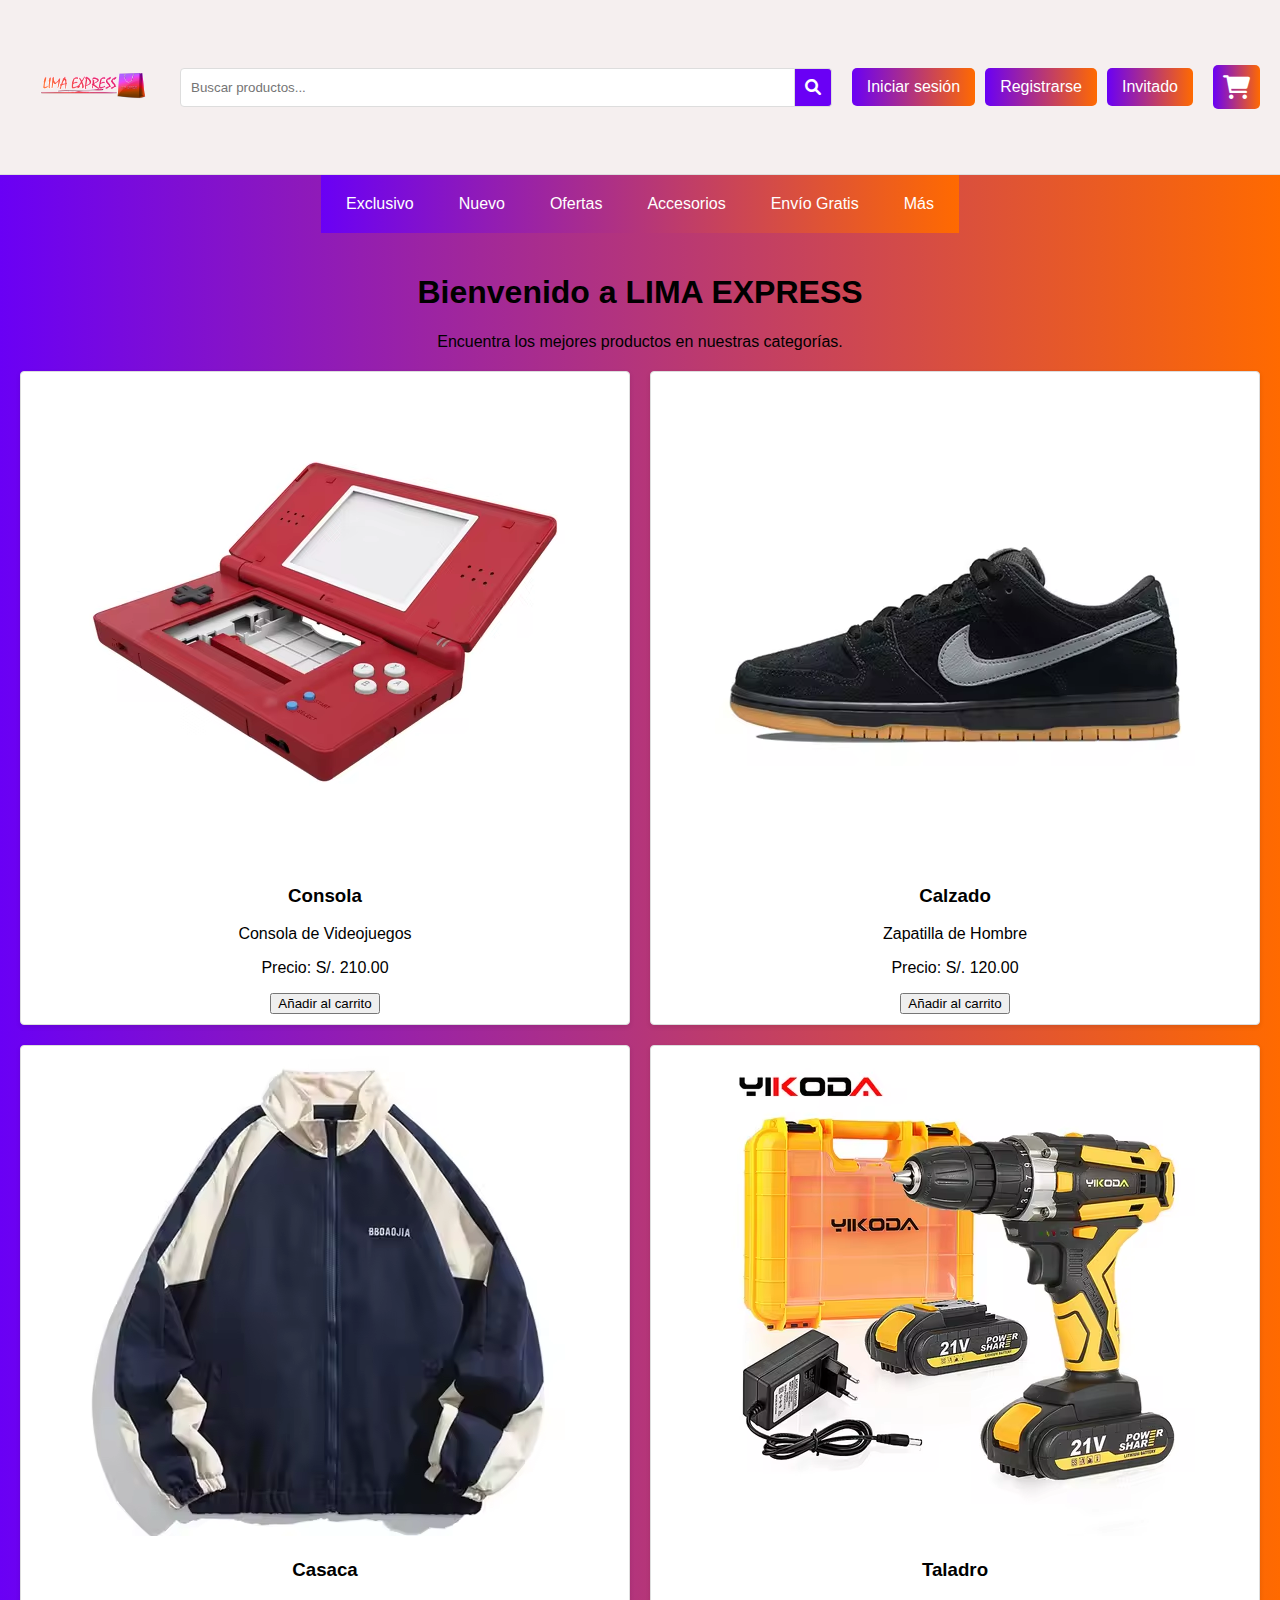
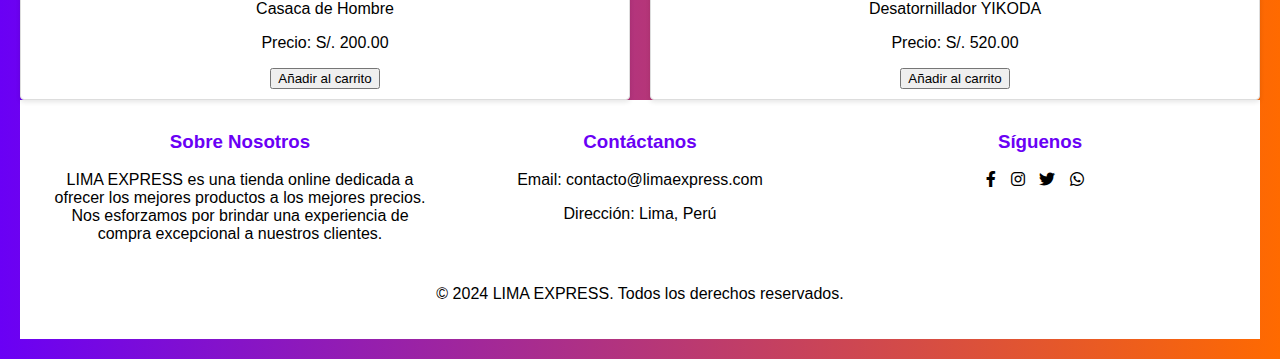
<file: PROYECTO LIMA/index.html>
<!DOCTYPE html>
<html lang="es">
<head>
    <meta charset="UTF-8">
    <meta name="viewport" content="width=device-width, initial-scale=1.0">
    <title>LIMA EXPRESS</title>
    <link rel="shortcut icon" href="img/TIENDA.png">
    <link rel="stylesheet" href="https://cdnjs.cloudflare.com/ajax/libs/font-awesome/6.0.0-beta3/css/all.min.css">
    <link rel="stylesheet" href="styles.css">
</head>
<body>
    <header>
        <div class="header-container">
            <div class="logo">
                <a href="index.html">
                    <img src="img/logo.png" alt="LIMA EXPRESS Logo" class="logo-img">
                </a>
            </div>
            <div class="search-bar">
                <form action="buscador.html" method="get">
                    <input type="text" name="query" placeholder="Buscar productos...">
                    <button type="submit"><i class="fas fa-search"></i></button>
                </form>
            </div>
            <div class="user-options">
                <a href="sesion.html">Iniciar sesión</a>
                <a href="registrarse.html">Registrarse</a>
                <a href="invitado.html">Invitado</a>
            </div>
            <div class="cart">
                <a href="carrito.html"><i class="fas fa-shopping-cart"></i></a>
            </div>
        </div>
    </header>

    <nav>
        <ul>
            <li><a href="Exclusivo.html">Exclusivo</a></li>
            <li><a href="Nuevo.html">Nuevo</a></li>
            <li><a href="Ofertas.html">Ofertas</a></li>
            <li><a href="Accesorios.html">Accesorios</a></li>
            <li><a href="Enviogratis.html">Envío Gratis</a></li>
            <li><a >Más</a>
                <ul>
                    <li><a href="Moda.html">Moda</a></li>
                    <li><a href="Zapatos.html">Zapatos</a></li>
                    <li><a href="Ofertas.html">Ofertas</a></li>
                    <li><a href="Accesorios.html">Accesorios</a></li>
                    <li><a href="herramientas.html">Herramientas</a></li>
                    <li><a href="Enviogratis.html">Envío Gratis</a></li>
                </ul>
            </li>
        </ul>
    </nav>

    <div class="container">
        <h1>Bienvenido a LIMA EXPRESS</h1>
        <p>Encuentra los mejores productos en nuestras categorías.</p>
        
        <div class="products">
            <div class="product">
                <img src="img/1.jpg" alt="Producto 1">
                <h3>Consola</h3>
                <p>Consola de Videojuegos</p>
                <p>Precio: S/. 210.00</p>
                <button onclick="addToCart('Producto 1', 10)">Añadir al carrito</button>
            </div>
            <div class="product">
                <img src="img/2.jpg" alt="Producto 2">
                <h3>Calzado</h3>
                <p>Zapatilla de Hombre</p>
                <p>Precio: S/. 120.00</p>
                <button onclick="addToCart('Producto 2', 20)">Añadir al carrito</button>
            </div>
            <div class="product">
                <img src="img/3.jpg" alt="Producto 3">
                <h3>Casaca</h3>
                <p>Casaca de Hombre</p>
                <p>Precio: S/. 200.00</p>
                <button onclick="addToCart('Producto 3', 20)">Añadir al carrito</button>
            </div>
            <div class="product">
                <img src="img/4.jpg" alt="Producto 4">
                <h3>Taladro</h3>
                <p>Desatornillador YIKODA</p>
                <p>Precio: S/. 520.00</p>
                <button onclick="addToCart('Producto 4', 20)">Añadir al carrito</button>
            </div>
        </div>
        

    <footer>
        <div class="footer-container">
            <div class="footer-about">
                <h3>Sobre Nosotros</h3>
                <p>LIMA EXPRESS es una tienda online dedicada a ofrecer los mejores productos a los mejores precios. Nos esforzamos por brindar una experiencia de compra excepcional a nuestros clientes.</p>
            </div>
            <div class="footer-contact">
                <h3>Contáctanos</h3>
                <p>Email: contacto@limaexpress.com</p>
                <p>Dirección: Lima, Perú</p>
            </div>
            <div class="footer-social">
                <h3>Síguenos</h3>
                <a href="https://www.facebook.com" target="_blank"><i class="fab fa-facebook-f"></i></a>
                <a href="https://www.instagram.com" target="_blank"><i class="fab fa-instagram"></i></a>
                <a href="https://www.twitter.com" target="_blank"><i class="fab fa-twitter"></i></a>
                <a href="https://www.whatsapp.com" target="_blank"><i class="fab fa-whatsapp"></i></a>
            </div>
        </div>
        <p>© 2024 LIMA EXPRESS. Todos los derechos reservados.</p>
    </footer>
</body>
</html>
</file>
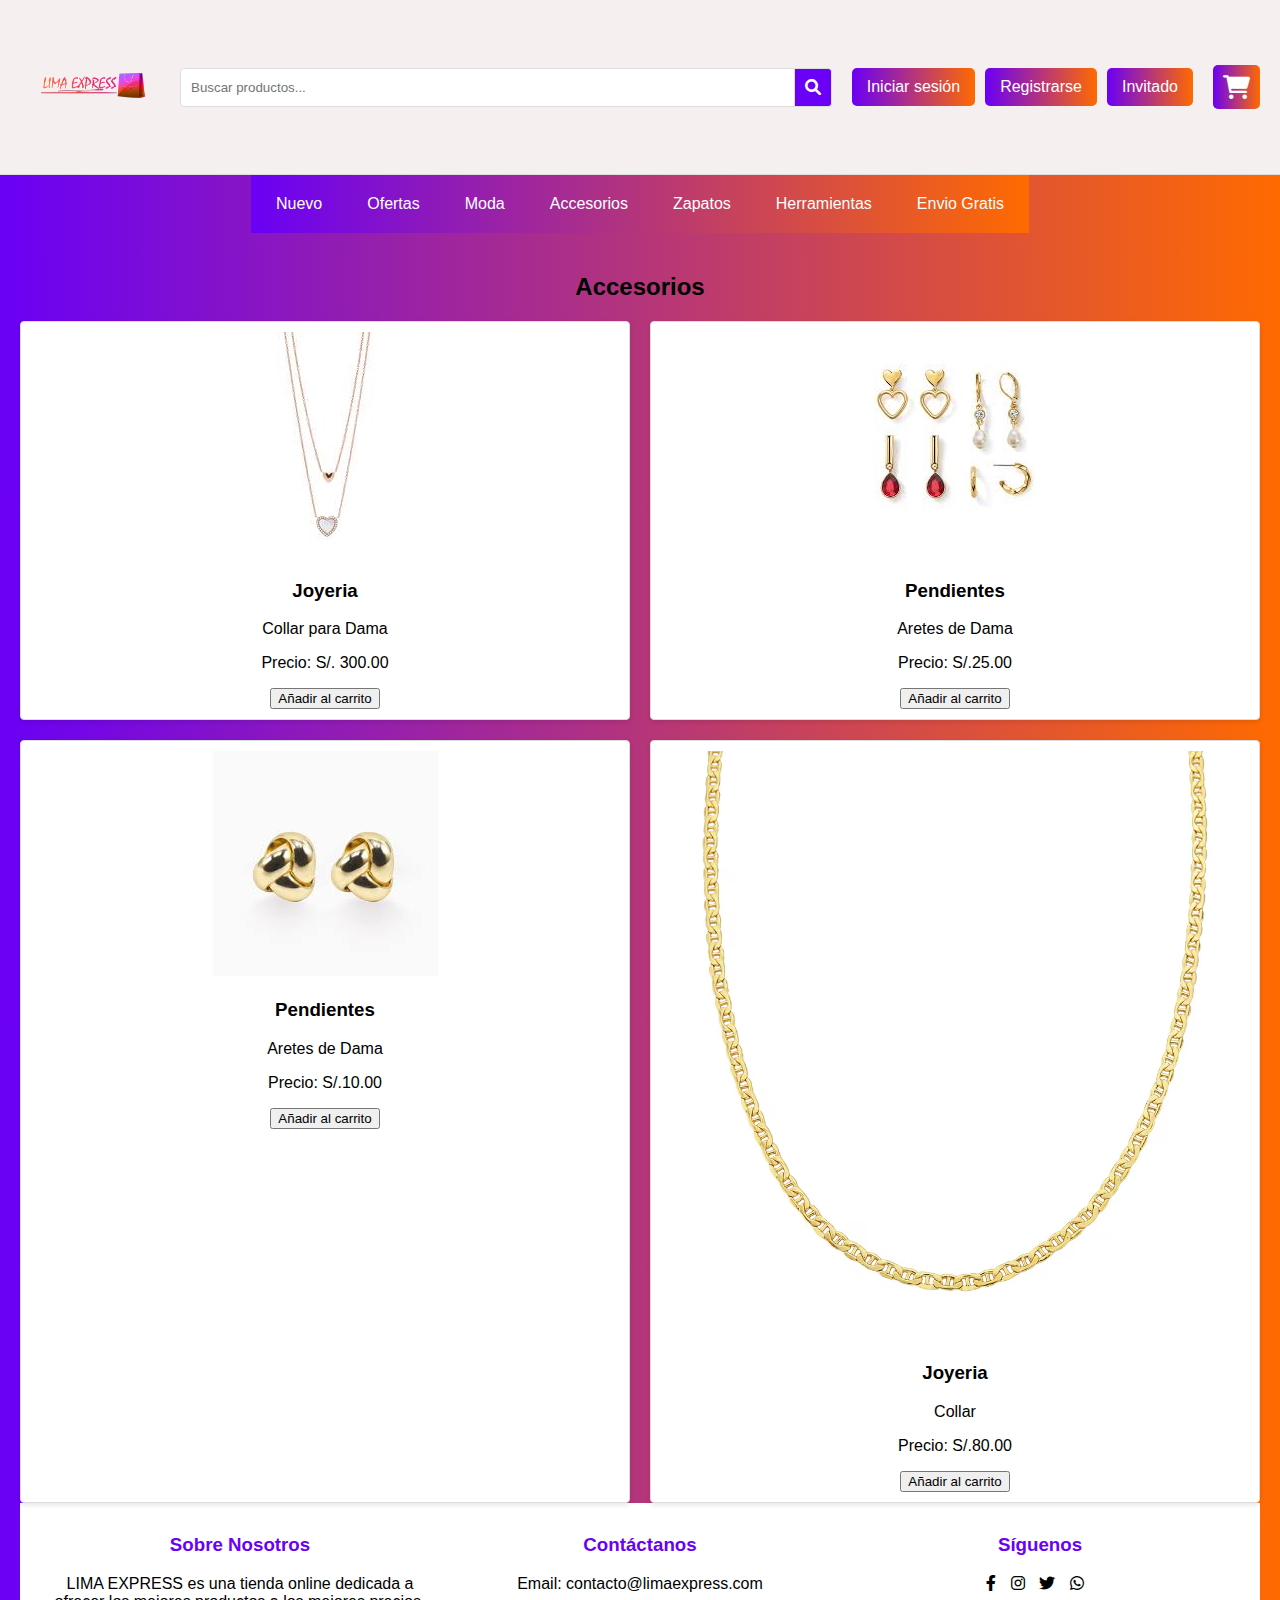
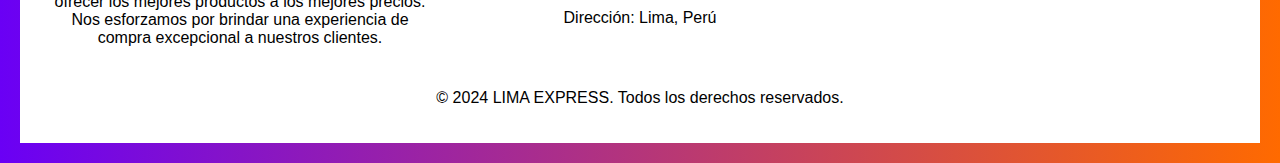
<file: PROYECTO LIMA/Accesorios.html>
<!DOCTYPE html>
<html lang="es">
<head>
    <meta charset="UTF-8">
    <meta name="viewport" content="width=device-width, initial-scale=1.0">
    <title>LIMA EXPRESS</title>
    <link rel="shortcut icon" href="img/TIENDA.png">
    <link rel="stylesheet" href="https://cdnjs.cloudflare.com/ajax/libs/font-awesome/6.0.0-beta3/css/all.min.css">
    <link rel="stylesheet" href="styles.css">
    <script src="js/javascript.js"></script>
</head>
<body>
    <header>
        <div class="header-container">
            <div class="logo">
                <a href="index.html">
                    <img src="img/logo.png" alt="LIMA EXPRESS Logo" class="logo-img">
                </a>
            </div>
            <div class="search-bar">
                <form action="buscador.html" method="get">
                    <input type="text" name="query" placeholder="Buscar productos...">
                    <button type="submit"><i class="fas fa-search"></i></button>
                </form>
            </div>
            <div class="user-options">
                <a href="sesion.html">Iniciar sesión</a>
                <a href="registrarse.html">Registrarse</a>
                <a href="invitado.html">Invitado</a>
            </div>
            <div class="cart">
                <a href="carrito.html"><i class="fas fa-shopping-cart"></i></a>
            </div>
        </div>
    </header>

    <nav>
        <ul>
            <li><a href="Nuevo.html">Nuevo</a></li>
            <li><a href="Ofertas.html">Ofertas</a></li>
            <li><a href="Moda.html">Moda</a></li>
            <li><a href="Accesorios.html">Accesorios</a></li>
            <li><a href="Zapatos.html">Zapatos</a></li>
            <li><a href="herramientas.html">Herramientas</a></li>
            <li><a href="Enviogratis.html">Envio Gratis</a></li>
        </ul>
    </nav>
    <div class="container">
        <h2>Accesorios</h2>
        <div class="products">
            <div class="product">
                <img src="img/accsesorios/1.jpg" alt="Producto 1" id="lim">
                <h3>Joyeria</h3>
                <p>Collar para Dama</p>
                <p>Precio: S/. 300.00</p>
                <button onclick="addToCart('Producto 1', 10)">Añadir al carrito</button>
            </div>
            <div class="product">
                <img src="img/accsesorios/2.jpg" alt="Producto 2">
                <h3>Pendientes</h3>
                <p>Aretes de Dama</p>
                <p>Precio: S/.25.00</p>
                <button onclick="addToCart('Producto 2', 20)">Añadir al carrito</button>
            </div>
            <div class="product">
                <img src="img/accsesorios/4.jpg" alt="Producto 3">
                <h3>Pendientes</h3>
                <p>Aretes de Dama</p>
                <p>Precio: S/.10.00</p>
                <button onclick="addToCart('Producto 3', 20)">Añadir al carrito</button>
            </div>
            <div class="product">
                <img src="img/accsesorios/yellow.jpg" alt="Producto 4">
                <h3>Joyeria</h3>
                <p>Collar</p>
                <p>Precio: S/.80.00</p>
                <button onclick="addToCart('Producto 4', 20)">Añadir al carrito</button>
            </div>
        </div>
    <footer>
        <div class="footer-container">
            <div class="footer-about">
                <h3>Sobre Nosotros</h3>
                <p>LIMA EXPRESS es una tienda online dedicada a ofrecer los mejores productos a los mejores precios. Nos esforzamos por brindar una experiencia de compra excepcional a nuestros clientes.</p>
            </div>
            <div class="footer-contact">
                <h3>Contáctanos</h3>
                <p>Email: contacto@limaexpress.com</p>
                <p>Dirección: Lima, Perú</p>
            </div>
            <div class="footer-social">
                <h3>Síguenos</h3>
                <a href="https://www.facebook.com" target="_blank"><i class="fab fa-facebook-f"></i></a>
                <a href="https://www.instagram.com" target="_blank"><i class="fab fa-instagram"></i></a>
                <a href="https://www.twitter.com" target="_blank"><i class="fab fa-twitter"></i></a>
                <a href="https://www.whatsapp.com" target="_blank"><i class="fab fa-whatsapp"></i></a>
            </div>
        </div>
        <p>© 2024 LIMA EXPRESS. Todos los derechos reservados.</p>
    </footer>
</body>
</html>
</file>
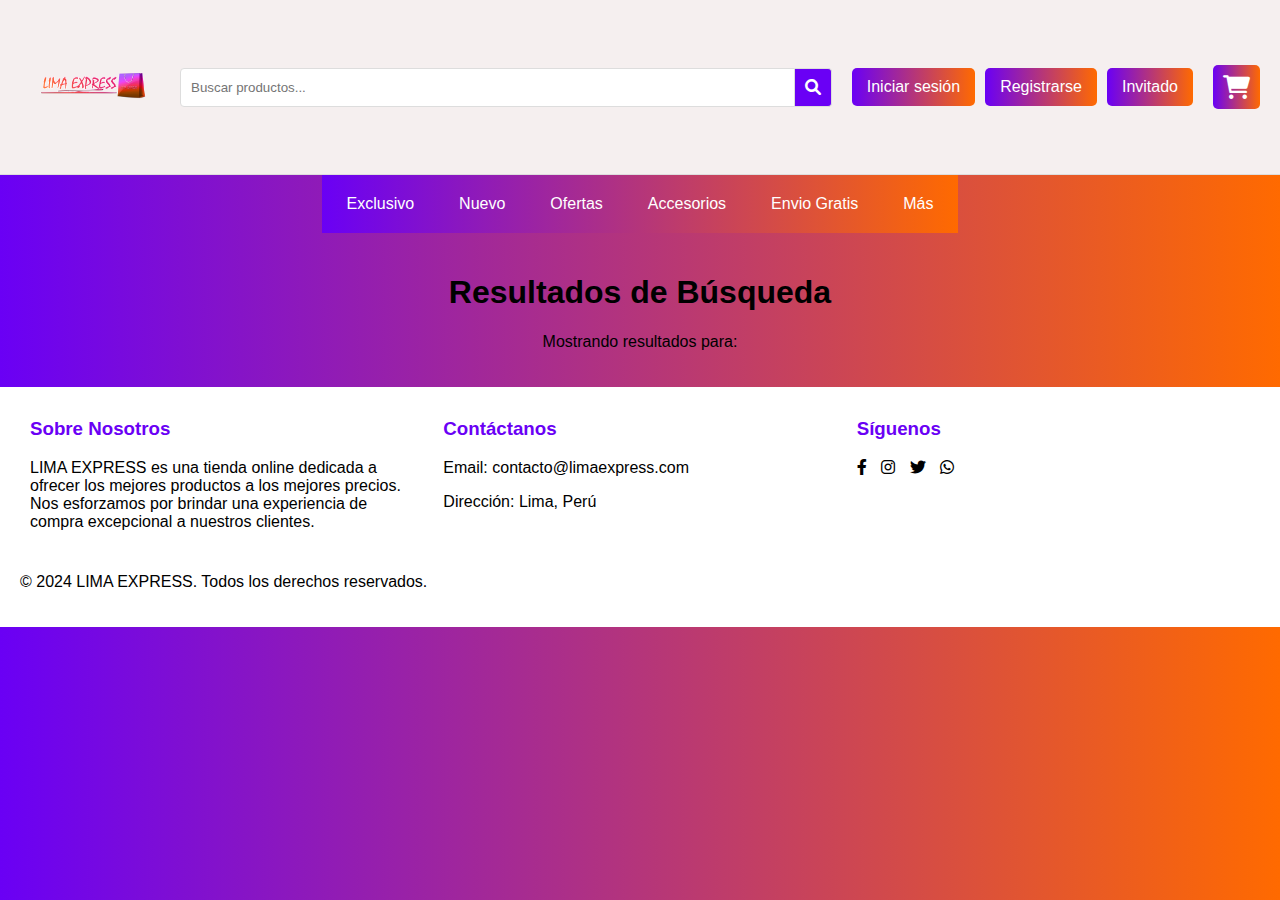
<file: PROYECTO LIMA/buscador.html>
<!DOCTYPE html>
<html lang="es">
<head>
    <meta charset="UTF-8">
    <meta name="viewport" content="width=device-width, initial-scale=1.0">
    <title>Resultados de Búsqueda - LIMA EXPRESS</title>
    <link rel="stylesheet" href="https://cdnjs.cloudflare.com/ajax/libs/font-awesome/6.0.0-beta3/css/all.min.css">
    <link rel="stylesheet" href="styles.css">
</head>
<body>
    <header>
        <div class="header-container">
            <div class="logo">
                <a href="index.html">
                    <img src="img/logo.png" alt="LIMA EXPRESS Logo" class="logo-img">
                </a>
            </div>
            <div class="search-bar">
                <form action="buscador.html" method="get">
                    <input type="text" name="query" placeholder="Buscar productos...">
                    <button type="submit"><i class="fas fa-search"></i></button>
                </form>
            </div>
            <div class="user-options">
                <a href="sesion.html">Iniciar sesión</a>
                <a href="registrarse.html">Registrarse</a>
                <a href="invitado.html">Invitado</a>
            </div>
            <div class="cart">
                <a href="carrito.html"><i class="fas fa-shopping-cart"></i></a>
            </div>
        </div>
    </header>

    <nav>
        <ul>
            <li><a href="Exclusivo.html">Exclusivo</a></li>
            <li><a href="Nuevo.html">Nuevo</a></li>
            <li><a href="Ofertas.html">Ofertas</a></li>
            <li><a href="Accesorios.html">Accesorios</a></li>
            <li><a href="Enviogratis.html">Envio Gratis</a></li>
            <li><a href="#">Más</a>
                <ul>
                    <li><a href="Moda.html">Moda</a></li>
                    <li><a href="Zapatos.html">Zapatos</a></li>
                    <li><a href="Ofertas.html">Ofertas</a></li>
                    <li><a href="Enviogratis.html">Envio Gratis</a></li>
                    <li><a href="Accesorios.html">Accesorios</a></li>
                    <li><a href="herramientas.html">Herramientas</a></li>
                </ul>
            </li>
        </ul>
    </nav>
    <div class="container">
        <h1>Resultados de Búsqueda</h1>
        <p>Mostrando resultados para: <strong id="search-query"></strong></p>
        <ul id="search-results"></ul>
    </div>
    <footer>
        <div class="footer-container">
            <div class="footer-about">
                <h3>Sobre Nosotros</h3>
                <p>LIMA EXPRESS es una tienda online dedicada a ofrecer los mejores productos a los mejores precios. Nos esforzamos por brindar una experiencia de compra excepcional a nuestros clientes.</p>
            </div>
            <div class="footer-contact">
                <h3>Contáctanos</h3>
                <p>Email: contacto@limaexpress.com</p>
                <p>Dirección: Lima, Perú</p>
            </div>
            <div class="footer-social">
                <h3>Síguenos</h3>
                <a href="https://www.facebook.com" target="_blank"><i class="fab fa-facebook-f"></i></a>
                <a href="https://www.instagram.com" target="_blank"><i class="fab fa-instagram"></i></a>
                <a href="https://www.twitter.com" target="_blank"><i class="fab fa-twitter"></i></a>
                <a href="https://www.whatsapp.com" target="_blank"><i class="fab fa-whatsapp"></i></a>
            </div>
        </div>
        <p>© 2024 LIMA EXPRESS. Todos los derechos reservados.</p>
    </footer>
    <script>
        document.addEventListener('DOMContentLoaded', function() {
            const urlParams = new URLSearchParams(window.location.search);
            const query = urlParams.get('query');
            document.getElementById('search-query').textContent = query;

            const items = [
                'Exclusivo',
                'Nuevo',
                'Ofertas',
                'Accesorios',
                'Envio Gratis',
                'Moda',
                'Zapatos',
                'Herramientas'
            ];

            const results = items.filter(item => item.toLowerCase().includes(query.toLowerCase()));
            const resultsContainer = document.getElementById('search-results');

            if (results.length > 0) {
                results.forEach(result => {
                    const li = document.createElement('li');
                    li.textContent = result;
                    resultsContainer.appendChild(li);
                });
            } else {
                resultsContainer.textContent = 'No se encontraron resultados.';
            }
        });
    </script>
</body>
</html>
</file>
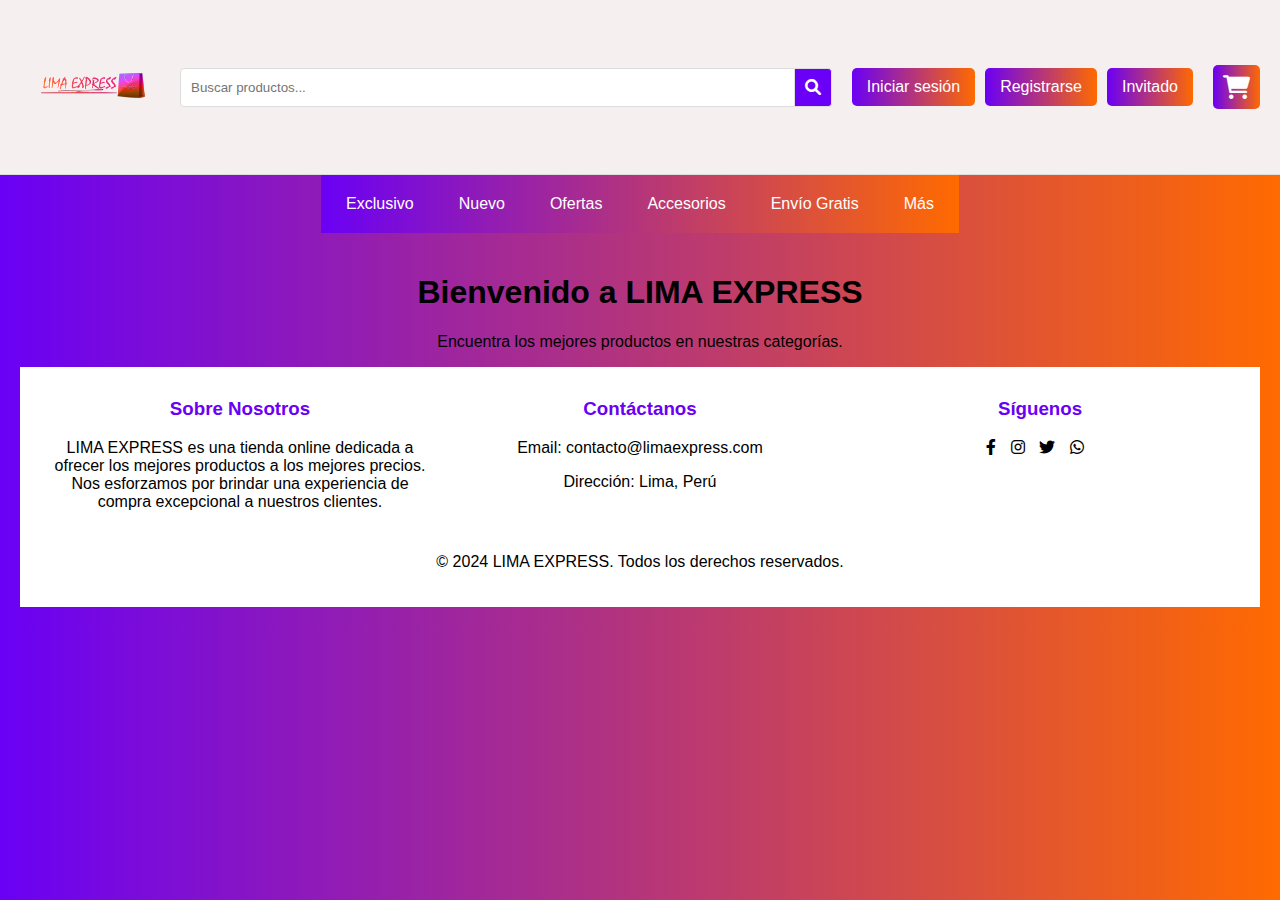
<file: PROYECTO LIMA/Enviogratis.html>
<!DOCTYPE html>
<html lang="es">
<head>
    <meta charset="UTF-8">
    <meta name="viewport" content="width=device-width, initial-scale=1.0">
    <title>LIMA EXPRESS</title>
    <link rel="shortcut icon" href="img/TIENDA.png">
    <link rel="stylesheet" href="https://cdnjs.cloudflare.com/ajax/libs/font-awesome/6.0.0-beta3/css/all.min.css">
    <link rel="stylesheet" href="styles.css">
</head>
<body>
    <header>
        <div class="header-container">
            <div class="logo">
                <a href="index.html">
                    <img src="img/logo.png" alt="LIMA EXPRESS Logo" class="logo-img">
                </a>
            </div>
            <div class="search-bar">
                <form action="buscador.html" method="get">
                    <input type="text" name="query" placeholder="Buscar productos...">
                    <button type="submit"><i class="fas fa-search"></i></button>
                </form>
            </div>
            <div class="user-options">
                <a href="sesion.html">Iniciar sesión</a>
                <a href="registrarse.html">Registrarse</a>
                <a href="invitado.html">Invitado</a>
            </div>
            <div class="cart">
                <a href="carrito.html"><i class="fas fa-shopping-cart"></i></a>
            </div>
        </div>
    </header>

    <nav>
        <ul>
            <li><a href="Exclusivo.html">Exclusivo</a></li>
            <li><a href="Nuevo.html">Nuevo</a></li>
            <li><a href="Ofertas.html">Ofertas</a></li>
            <li><a href="Accesorios.html">Accesorios</a></li>
            <li><a href="Enviogratis.html">Envío Gratis</a></li>
            <li><a> Más</a>
                <ul>
                    <li><a href="Moda.html">Moda</a></li>
                    <li><a href="Zapatos.html">Zapatos</a></li>
                    <li><a href="Ofertas.html">Ofertas</a></li>
                    <li><a href="Enviogratis.html">Envío Gratis</a></li>
                    <li><a href="Accesorios.html">Accesorios</a></li>
                    <li><a href="herramientas.html">Herramientas</a></li>
                </ul>
            </li>
        </ul>
    </nav>
    <div class="container">
        <h1>Bienvenido a LIMA EXPRESS</h1>
        <p>Encuentra los mejores productos en nuestras categorías.</p>
        
    <footer>
        <div class="footer-container">
            <div class="footer-about">
                <h3>Sobre Nosotros</h3>
                <p>LIMA EXPRESS es una tienda online dedicada a ofrecer los mejores productos a los mejores precios. Nos esforzamos por brindar una experiencia de compra excepcional a nuestros clientes.</p>
            </div>
            <div class="footer-contact">
                <h3>Contáctanos</h3>
                <p>Email: contacto@limaexpress.com</p>
                <p>Dirección: Lima, Perú</p>
            </div>
            <div class="footer-social">
                <h3>Síguenos</h3>
                <a href="https://www.facebook.com" target="_blank"><i class="fab fa-facebook-f"></i></a>
                <a href="https://www.instagram.com" target="_blank"><i class="fab fa-instagram"></i></a>
                <a href="https://www.twitter.com" target="_blank"><i class="fab fa-twitter"></i></a>
                <a href="https://www.whatsapp.com" target="_blank"><i class="fab fa-whatsapp"></i></a>
            </div>
        </div>
        <p>© 2024 LIMA EXPRESS. Todos los derechos reservados.</p>
    </footer>
</body>
</html>
</file>
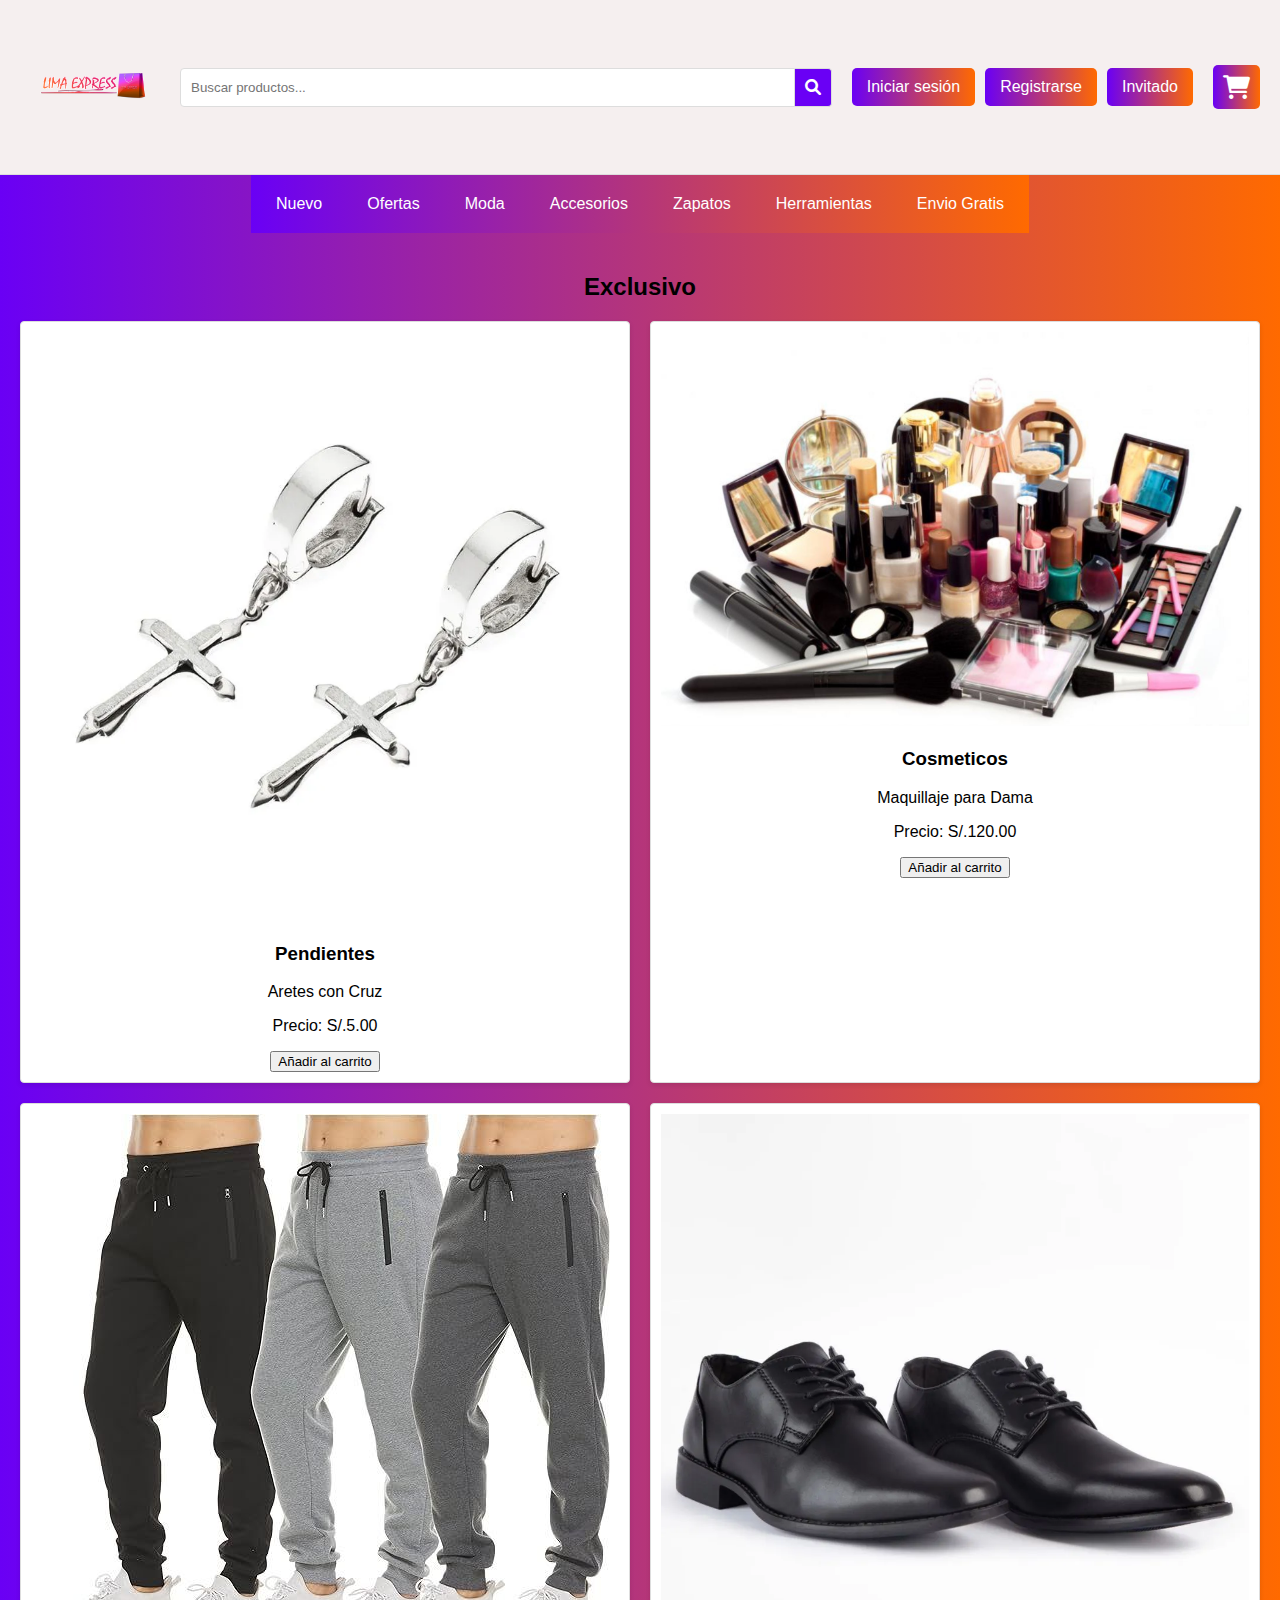
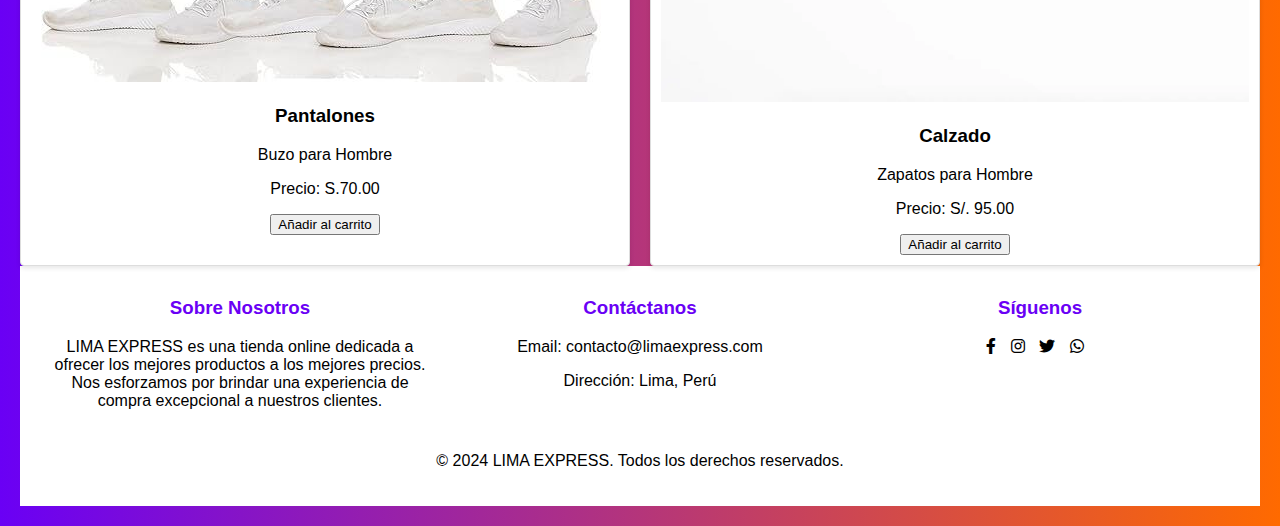
<file: PROYECTO LIMA/Exclusivo.html>
<!DOCTYPE html>
<html lang="es">
<head>
    <meta charset="UTF-8">
    <meta name="viewport" content="width=device-width, initial-scale=1.0">
    <title>LIMA EXPRESS</title>
    <link rel="shortcut icon" href="img/TIENDA.png">
    <link rel="stylesheet" href="https://cdnjs.cloudflare.com/ajax/libs/font-awesome/6.0.0-beta3/css/all.min.css">
    <link rel="stylesheet" href="styles.css">
</head>
<body>
    <header>
        <div class="header-container">
            <div class="logo">
                <a href="index.html">
                    <img src="img/logo.png" alt="LIMA EXPRESS Logo" class="logo-img">
                </a>
            </div>
            <div class="search-bar">
                <form action="buscador.html" method="get">
                    <input type="text" name="query" placeholder="Buscar productos...">
                    <button type="submit"><i class="fas fa-search"></i></button>
                </form>
            </div>
            <div class="user-options">
                <a href="sesion.html">Iniciar sesión</a>
                <a href="registrarse.html">Registrarse</a>
                <a href="invitado.html">Invitado</a>
            </div>
            <div class="cart">
                <a href="carrito.html"><i class="fas fa-shopping-cart"></i></a>
            </div>
        </div>
    </header>

    <nav>
        <ul>
            <li><a href="Nuevo.html">Nuevo</a></li>
            <li><a href="Ofertas.html">Ofertas</a></li>
            <li><a href="Moda.html">Moda</a></li>
            <li><a href="Accesorios.html">Accesorios</a></li>
            <li><a href="Zapatos.html">Zapatos</a></li>
            <li><a href="herramientas.html">Herramientas</a></li>
            <li><a href="Enviogratis.html">Envio Gratis</a></li>
        </ul>
    </nav>
    <div class="container">
        <h2>Exclusivo</h2>
        <div class="products">
            <div class="product">
                <img src="img/exclusivo/0.jpg" alt="Producto 1">
                <h3>Pendientes</h3>
                <p>Aretes con Cruz</p>
                <p>Precio: S/.5.00</p>
                <button onclick="addToCart('Producto 1', 10)">Añadir al carrito</button>
            </div>
            <div class="product">
                <img src="img/exclusivo/000396363W.jpg" alt="Producto 2">
                <h3>Cosmeticos</h3>
                <p>Maquillaje para Dama</p>
                <p>Precio: S/.120.00</p>
                <button onclick="addToCart('Producto 2', 20)">Añadir al carrito</button>
            </div>
            <div class="product">
                <img src="img/exclusivo/s-l1200.jpg" alt="Producto 3">
                <h3>Pantalones</h3>
                <p>Buzo para Hombre</p>
                <p>Precio: S.70.00</p>
                <button onclick="addToCart('Producto 3', 20)">Añadir al carrito</button>
            </div>
            <div class="product">
                <img src="img/exclusivo/zapa.jpg" alt="Producto 4">
                <h3>Calzado</h3>
                <p>Zapatos para Hombre</p>
                <p>Precio: S/. 95.00</p>
                <button onclick="addToCart('Producto 4', 20)">Añadir al carrito</button>
            </div>
        </div>
    <footer>
        <div class="footer-container">
            <div class="footer-about">
                <h3>Sobre Nosotros</h3>
                <p>LIMA EXPRESS es una tienda online dedicada a ofrecer los mejores productos a los mejores precios. Nos esforzamos por brindar una experiencia de compra excepcional a nuestros clientes.</p>
            </div>
            <div class="footer-contact">
                <h3>Contáctanos</h3>
                <p>Email: contacto@limaexpress.com</p>
                <p>Dirección: Lima, Perú</p>
            </div>
            <div class="footer-social">
                <h3>Síguenos</h3>
                <a href="https://www.facebook.com" target="_blank"><i class="fab fa-facebook-f"></i></a>
                <a href="https://www.instagram.com" target="_blank"><i class="fab fa-instagram"></i></a>
                <a href="https://www.twitter.com" target="_blank"><i class="fab fa-twitter"></i></a>
                <a href="https://www.whatsapp.com" target="_blank"><i class="fab fa-whatsapp"></i></a>
            </div>
        </div>
        <p>© 2024 LIMA EXPRESS. Todos los derechos reservados.</p>
    </footer>
</body>
</html>
</file>
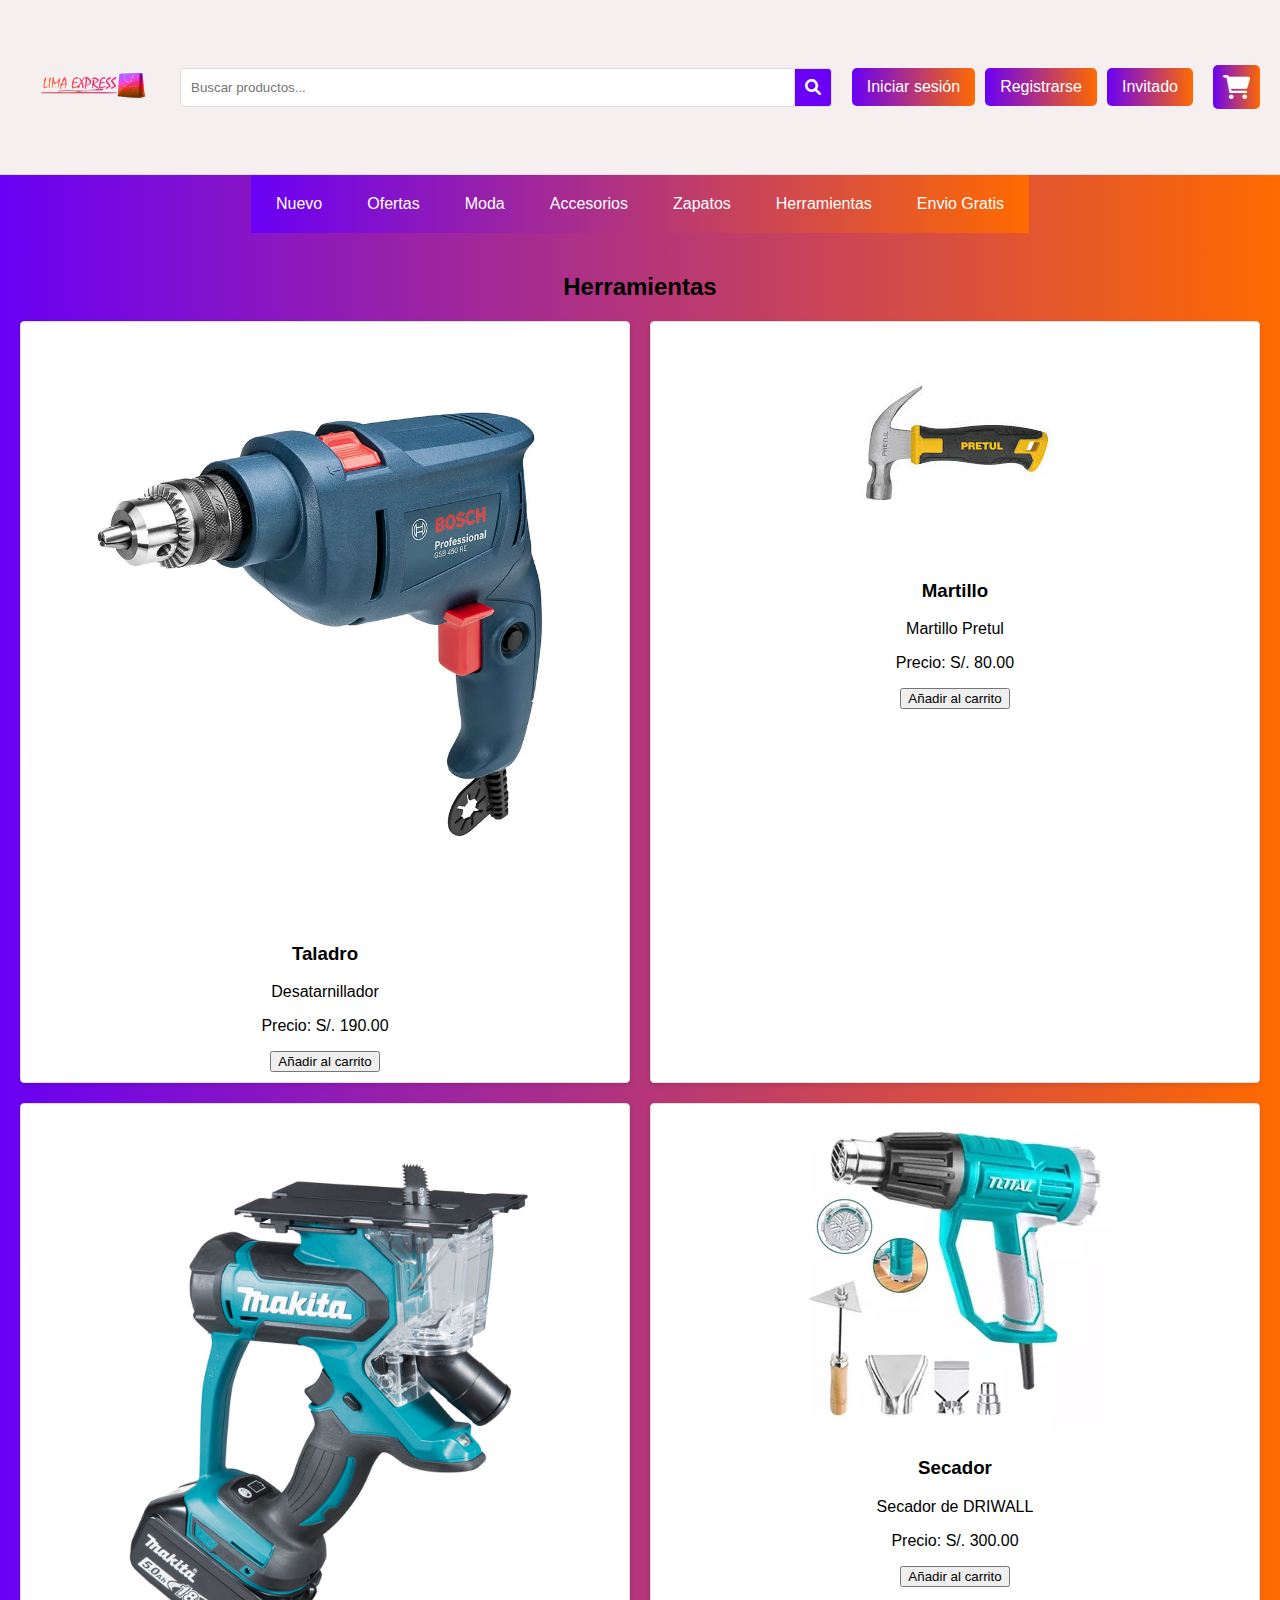
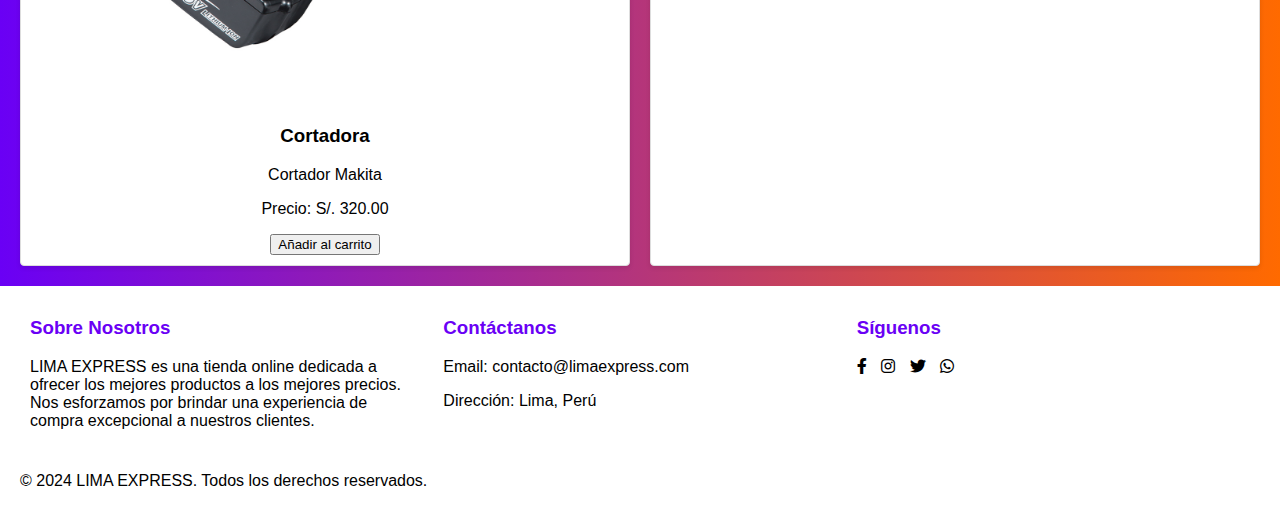
<file: PROYECTO LIMA/Herramientas.html>
<!DOCTYPE html>
<html lang="es">
<head>
    <meta charset="UTF-8">
    <meta name="viewport" content="width=device-width, initial-scale=1.0">
    <title>LIMA EXPRESS</title>
    <link rel="shortcut icon" href="img/TIENDA.png">
    <link rel="stylesheet" href="https://cdnjs.cloudflare.com/ajax/libs/font-awesome/6.0.0-beta3/css/all.min.css">
    <link rel="stylesheet" href="styles.css">
</head>
<body>
    <header>
        <div class="header-container">
            <div class="logo">
                <a href="index.html">
                    <img src="img/logo.png" alt="LIMA EXPRESS Logo" class="logo-img">
                </a>
            </div>
            <div class="search-bar">
                <form action="buscador.html" method="get">
                    <input type="text" name="query" placeholder="Buscar productos...">
                    <button type="submit"><i class="fas fa-search"></i></button>
                </form>
            </div>
            <div class="user-options">
                <a href="sesion.html">Iniciar sesión</a>
                <a href="registrarse.html">Registrarse</a>
                <a href="invitado.html">Invitado</a>
            </div>
            <div class="cart">
                <a href="carrito.html"><i class="fas fa-shopping-cart"></i></a>
            </div>
        </div>
    </header>

    <nav>
        <ul>
            <li><a href="Nuevo.html">Nuevo</a></li>
            <li><a href="Ofertas.html">Ofertas</a></li>
            <li><a href="Moda.html">Moda</a></li>
            <li><a href="Accesorios.html">Accesorios</a></li>
            <li><a href="Zapatos.html">Zapatos</a></li>
            <li><a href="herramientas.html">Herramientas</a></li>
            <li><a href="Enviogratis.html">Envio Gratis</a></li>
        </ul>
    </nav>
    <div class="container">
        <h2>Herramientas</h2>
        <div class="products">
            <div class="product">
                <img src="img/herramienta/tala.jpg" alt="Producto 1">
                <h3>Taladro</h3>
                <p>Desatarnillador</p>
                <p>Precio: S/. 190.00</p>
                <button onclick="addToCart('Producto 1', 10)">Añadir al carrito</button>
            </div>
            <div class="product">
                <img src="img/herramienta/download.jpg" alt="Producto 2">
                <h3>Martillo</h3>
                <p>Martillo Pretul</p>
                <p>Precio: S/. 80.00</p>
                <button onclick="addToCart('Producto 2', 20)">Añadir al carrito</button>
            </div>
            <div class="product">
                <img src="img/herramienta/DSD180.jpg" alt="Producto 3">
                <h3>Cortadora</h3>
                <p>Cortador Makita</p>
                <p>Precio: S/. 320.00</p>
                <button onclick="addToCart('Producto 3', 20)">Añadir al carrito</button>
            </div>
            <div class="product">
                <img src="img/herramienta/seca.jpg" alt="Producto 4">
                <h3>Secador</h3>
                <p>Secador de DRIWALL</p>
                <p>Precio: S/. 300.00</p>
                <button onclick="addToCart('Producto 4', 20)">Añadir al carrito</button>
            </div>
        </div>
    </div>
    <footer>
        <div class="footer-container">
            <div class="footer-about">
                <h3>Sobre Nosotros</h3>
                <p>LIMA EXPRESS es una tienda online dedicada a ofrecer los mejores productos a los mejores precios. Nos esforzamos por brindar una experiencia de compra excepcional a nuestros clientes.</p>
            </div>
            <div class="footer-contact">
                <h3>Contáctanos</h3>
                <p>Email: contacto@limaexpress.com</p>
                <p>Dirección: Lima, Perú</p>
            </div>
            <div class="footer-social">
                <h3>Síguenos</h3>
                <a href="https://www.facebook.com" target="_blank"><i class="fab fa-facebook-f"></i></a>
                <a href="https://www.instagram.com" target="_blank"><i class="fab fa-instagram"></i></a>
                <a href="https://www.twitter.com" target="_blank"><i class="fab fa-twitter"></i></a>
                <a href="https://www.whatsapp.com" target="_blank"><i class="fab fa-whatsapp"></i></a>
            </div>
        </div>
        <p>© 2024 LIMA EXPRESS. Todos los derechos reservados.</p>
    </footer>
</body>
</html>
</file>
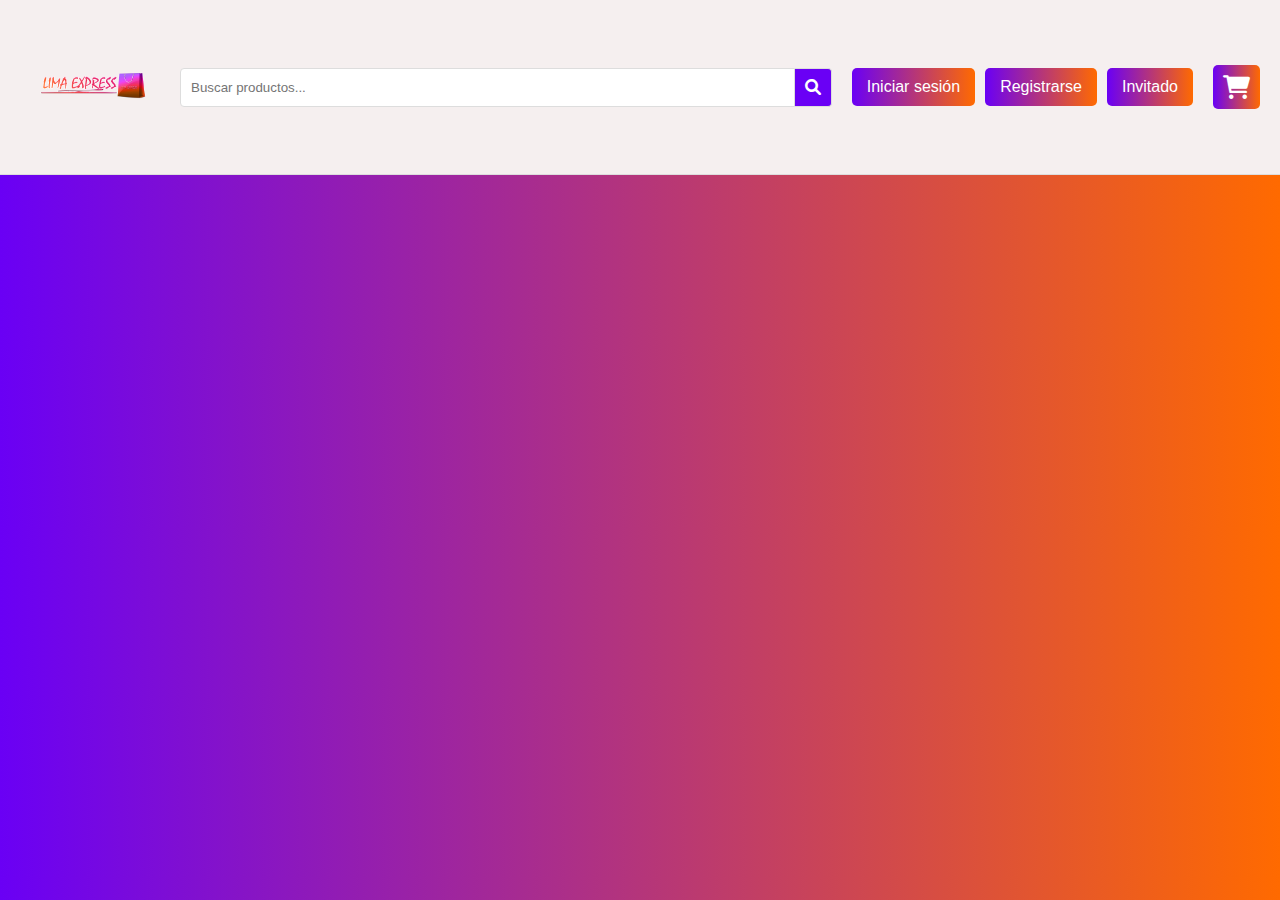
<file: PROYECTO LIMA/invitado.html>
<!DOCTYPE html>
<html lang="es">
<head>
    <meta charset="UTF-8">
    <meta name="viewport" content="width=device-width, initial-scale=1.0">
    <title>LIMA EXPRESS</title>
    <link rel="shortcut icon" href="img/TIENDA.png">
    <link rel="stylesheet" href="https://cdnjs.cloudflare.com/ajax/libs/font-awesome/6.0.0-beta3/css/all.min.css">
    <link rel="stylesheet" href="styles.css">
</head>
<body>
    <header>
        <div class="header-container">
            <div class="logo">
                <a href="index.html">
                    <img src="img/logo.png" alt="LIMA EXPRESS Logo" class="logo-img">
                </a>
            </div>
            <div class="search-bar">
                <form action="buscador.html" method="get">
                    <input type="text" name="query" placeholder="Buscar productos...">
                    <button type="submit"><i class="fas fa-search"></i></button>
                </form>
            </div>
            <div class="user-options">
                <a href="sesion.html">Iniciar sesión</a>
                <a href="registrarse.html">Registrarse</a>
                <a href="invitado.html">Invitado</a>
            </div>
            <div class="cart">
                <a href="carrito.html"><i class="fas fa-shopping-cart"></i></a>
            </div>
        </div>
    </header>
</file>
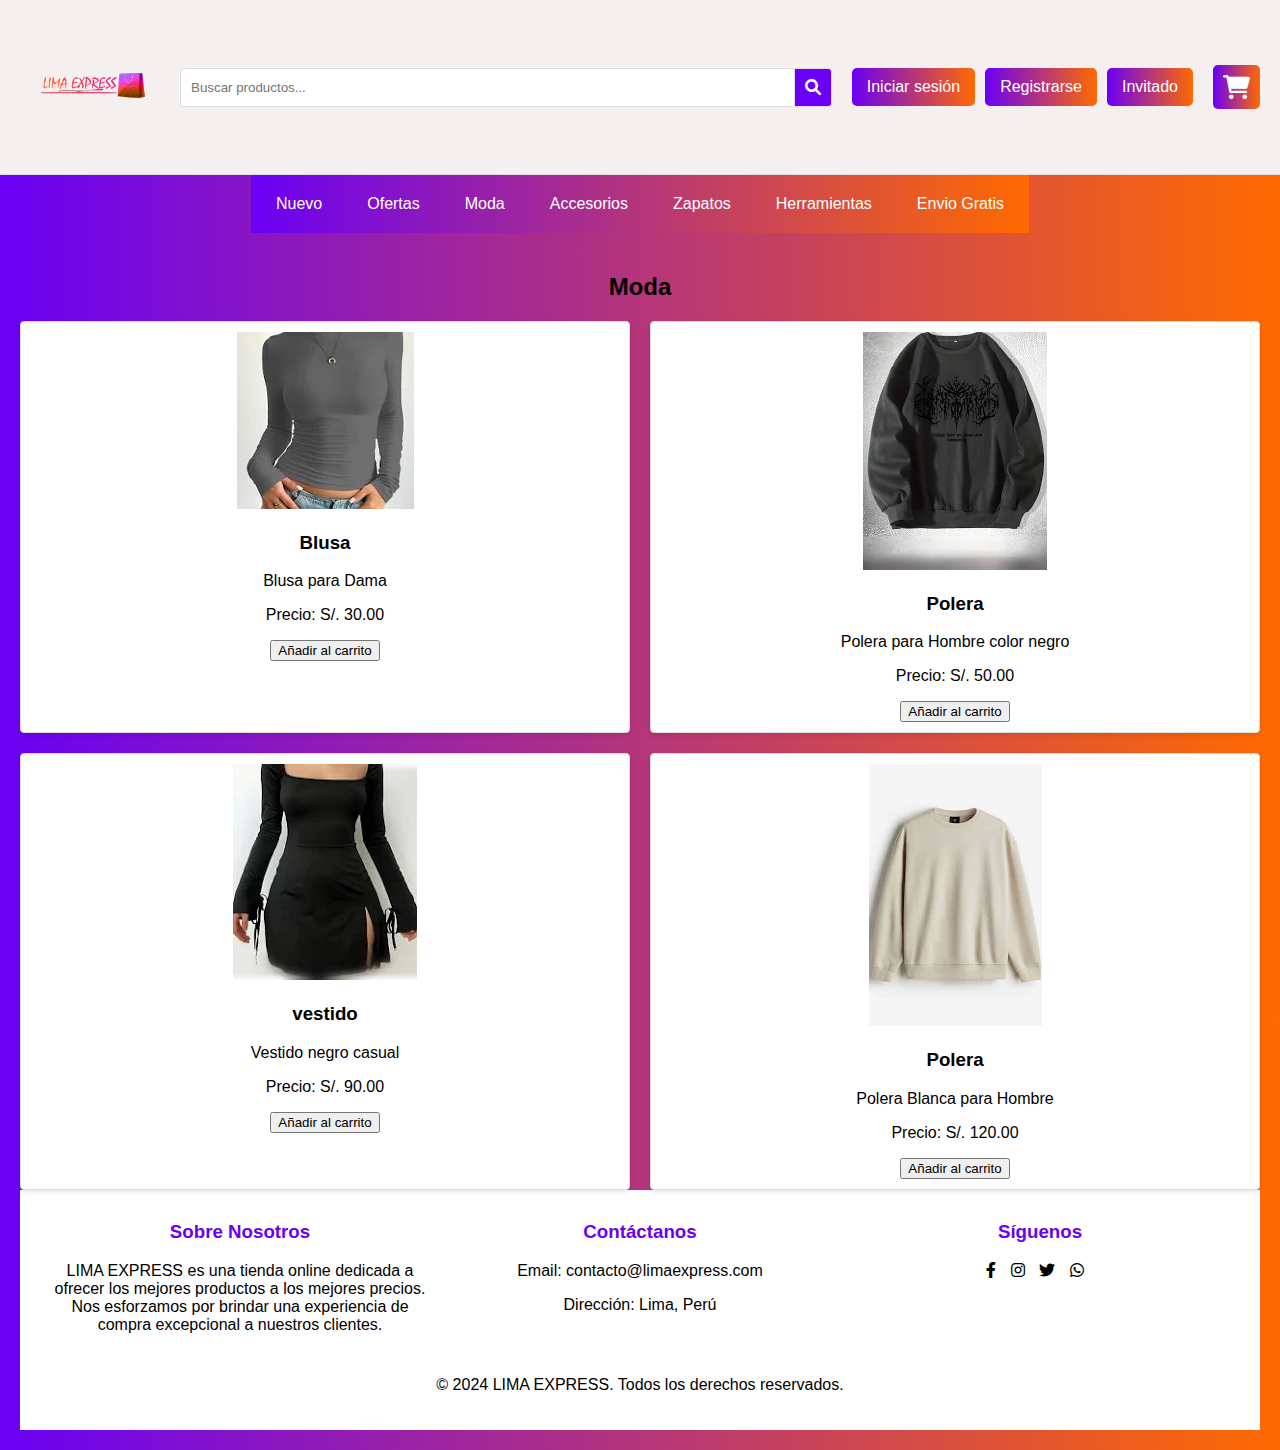
<file: PROYECTO LIMA/Moda.html>
<!DOCTYPE html>
<html lang="es">
<head>
    <meta charset="UTF-8">
    <meta name="viewport" content="width=device-width, initial-scale=1.0">
    <title>LIMA EXPRESS</title>
    <link rel="shortcut icon" href="img/TIENDA.png">
    <link rel="stylesheet" href="https://cdnjs.cloudflare.com/ajax/libs/font-awesome/6.0.0-beta3/css/all.min.css">
    <link rel="stylesheet" href="styles.css">
</head>
<body>
    <header>
        <div class="header-container">
            <div class="logo">
                <a href="index.html">
                    <img src="img/logo.png" alt="LIMA EXPRESS Logo" class="logo-img">
                </a>
            </div>
            <div class="search-bar">
                <form action="buscador.html" method="get">
                    <input type="text" name="query" placeholder="Buscar productos...">
                    <button type="submit"><i class="fas fa-search"></i></button>
                </form>
            </div>
            <div class="user-options">
                <a href="sesion.html">Iniciar sesión</a>
                <a href="registrarse.html">Registrarse</a>
                <a href="invitado.html">Invitado</a>
            </div>
            <div class="cart">
                <a href="carrito.html"><i class="fas fa-shopping-cart"></i></a>
            </div>
        </div>
    </header>

    <nav>
        <ul>
            <li><a href="Nuevo.html">Nuevo</a></li>
            <li><a href="Ofertas.html">Ofertas</a></li>
            <li><a href="Moda.html">Moda</a></li>
            <li><a href="Accesorios.html">Accesorios</a></li>
            <li><a href="Zapatos.html">Zapatos</a></li>
            <li><a href="herramientas.html">Herramientas</a></li>
            <li><a href="Enviogratis.html">Envio Gratis</a></li>
        </ul>
    </nav>
    <div class="container">
        <h2>Moda</h2>
        <div class="products">
            <div class="product">
                <img src="img/moda/blusa.jpg" alt="Producto 1">
                <h3>Blusa</h3>
                <p>Blusa para Dama</p>
                <p>Precio: S/. 30.00</p>
                <button onclick="addToCart('Producto 1', 10)">Añadir al carrito</button>
            </div>
            <div class="product">
                <img src="img/moda/polera.jpg"alt="Producto 2">
                <h3>Polera</h3>
                <p>Polera para Hombre color negro</p>
                <p>Precio: S/. 50.00</p>
                <button onclick="addToCart('Producto 2', 20)">Añadir al carrito</button>
            </div>
            <div class="product">
                <img src="img/moda/vestido.jpg" alt="Producto 3">
                <h3>vestido</h3>
                <p>Vestido negro casual</p>
                <p>Precio: S/. 90.00</p>
                <button onclick="addToCart('Producto 3', 20)">Añadir al carrito</button>
            </div>
            <div class="product">
                <img src="img/moda/polo.jpg" alt="Producto 4">
                <h3>Polera</h3>
                <p>Polera Blanca para Hombre</p>
                <p>Precio: S/. 120.00</p>
                <button onclick="addToCart('Producto 4', 20)">Añadir al carrito</button>
            </div>
        </div>
    <footer>
        <div class="footer-container">
            <div class="footer-about">
                <h3>Sobre Nosotros</h3>
                <p>LIMA EXPRESS es una tienda online dedicada a ofrecer los mejores productos a los mejores precios. Nos esforzamos por brindar una experiencia de compra excepcional a nuestros clientes.</p>
            </div>
            <div class="footer-contact">
                <h3>Contáctanos</h3>
                <p>Email: contacto@limaexpress.com</p>
                <p>Dirección: Lima, Perú</p>
            </div>
            <div class="footer-social">
                <h3>Síguenos</h3>
                <a href="https://www.facebook.com" target="_blank"><i class="fab fa-facebook-f"></i></a>
                <a href="https://www.instagram.com" target="_blank"><i class="fab fa-instagram"></i></a>
                <a href="https://www.twitter.com" target="_blank"><i class="fab fa-twitter"></i></a>
                <a href="https://www.whatsapp.com" target="_blank"><i class="fab fa-whatsapp"></i></a>
            </div>
        </div>
        <p>© 2024 LIMA EXPRESS. Todos los derechos reservados.</p>
    </footer>
</body>
</html>
</file>
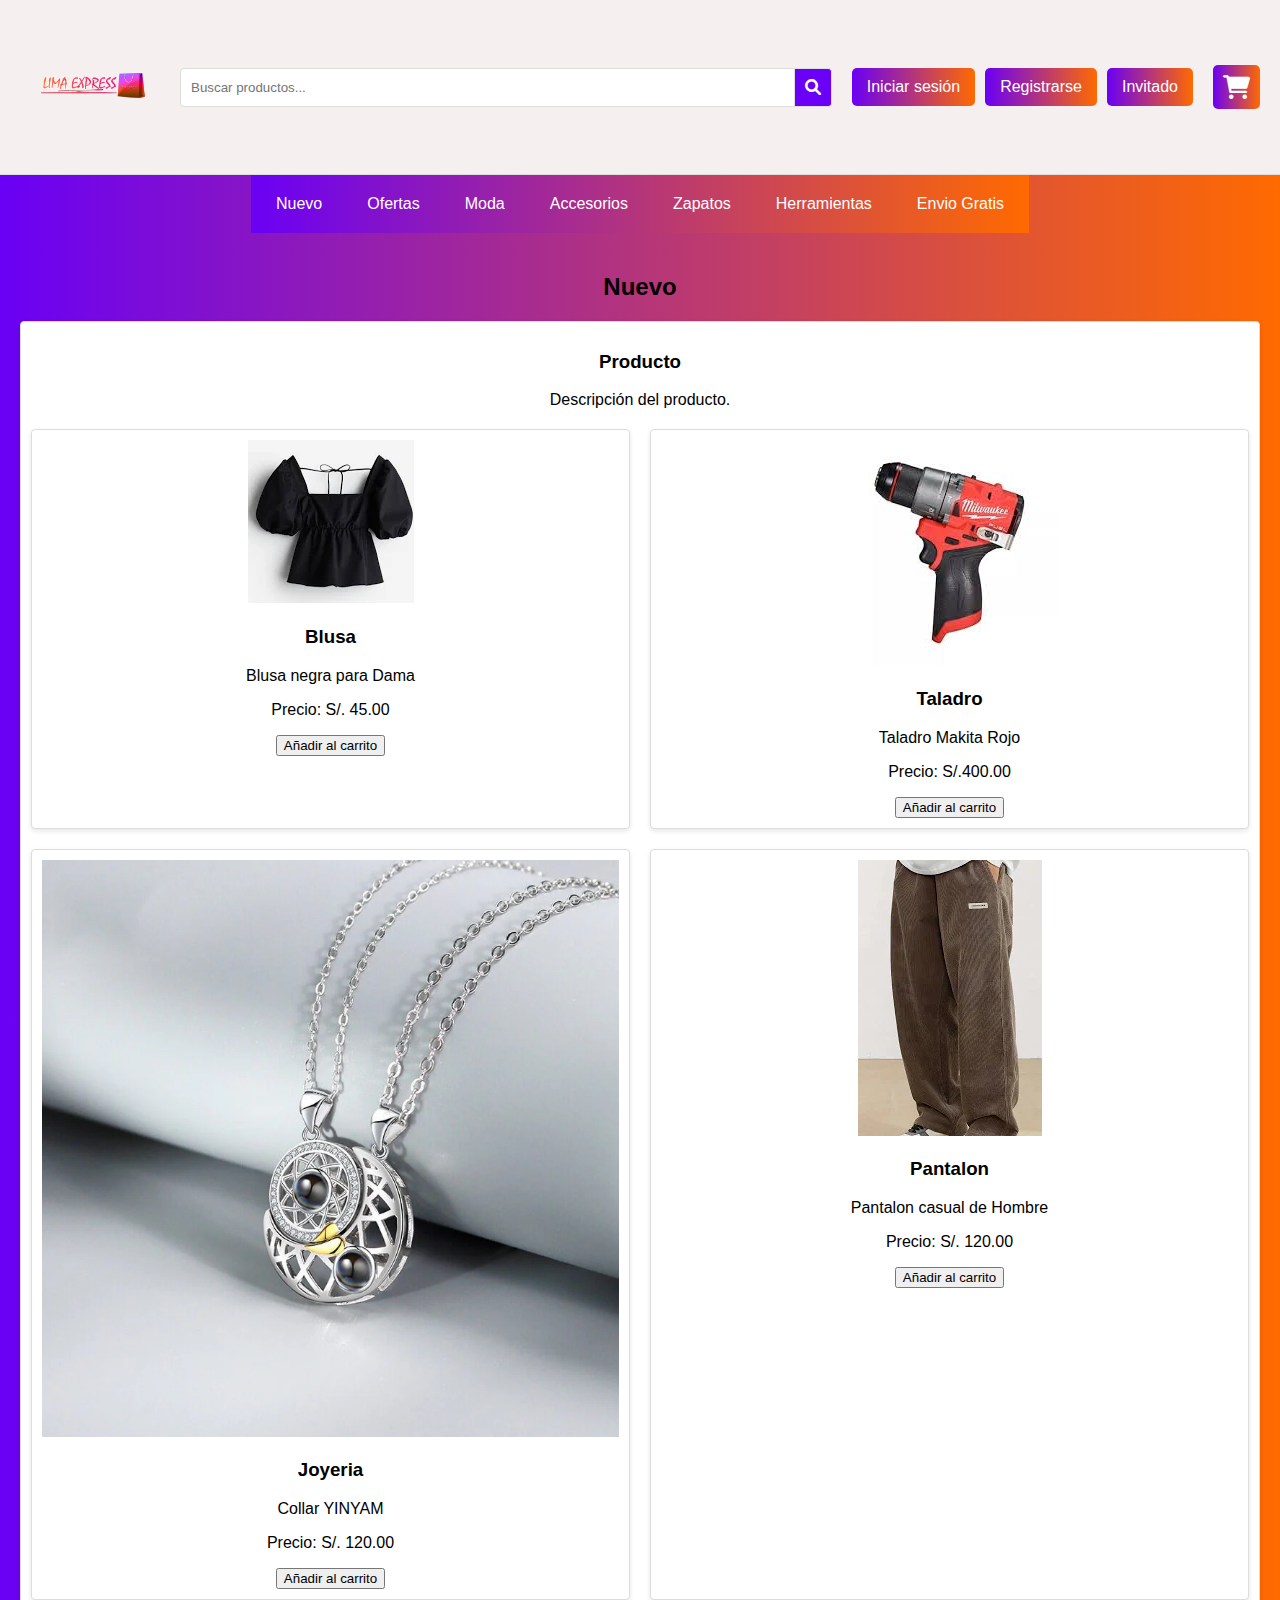
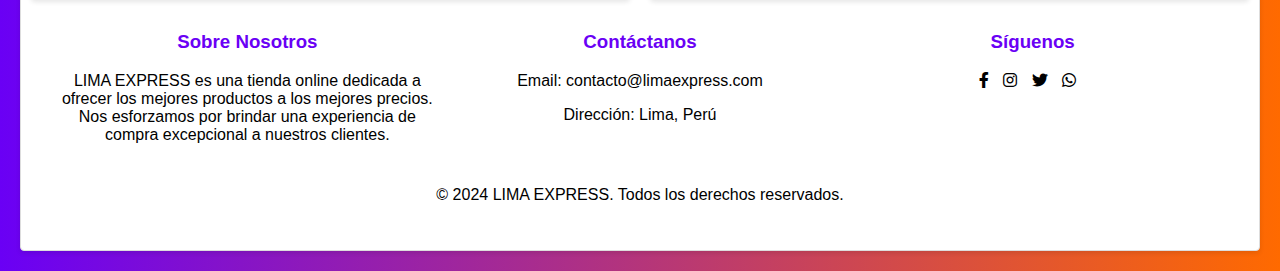
<file: PROYECTO LIMA/Nuevo.html>
<!DOCTYPE html>
<html lang="es">
<head>
    <meta charset="UTF-8">
    <meta name="viewport" content="width=device-width, initial-scale=1.0">
    <title>LIMA EXPRESS</title>
    <link rel="shortcut icon" href="img/TIENDA.png">
    <link rel="stylesheet" href="https://cdnjs.cloudflare.com/ajax/libs/font-awesome/6.0.0-beta3/css/all.min.css">
    <link rel="stylesheet" href="styles.css">
</head>
<body>
    <header>
        <div class="header-container">
            <div class="logo">
                <a href="index.html">
                    <img src="img/logo.png" alt="LIMA EXPRESS Logo" class="logo-img">
                </a>
            </div>
            <div class="search-bar">
                <form action="buscador.html" method="get">
                    <input type="text" name="query" placeholder="Buscar productos...">
                    <button type="submit"><i class="fas fa-search"></i></button>
                </form>
            </div>
            <div class="user-options">
                <a href="sesion.html">Iniciar sesión</a>
                <a href="registrarse.html">Registrarse</a>
                <a href="invitado.html">Invitado</a>
            </div>
            <div class="cart">
                <a href="carrito.html"><i class="fas fa-shopping-cart"></i></a>
            </div>
        </div>
    </header>

    <nav>
        <ul>
            <li><a href="Nuevo.html">Nuevo</a></li>
            <li><a href="Ofertas.html">Ofertas</a></li>
            <li><a href="Moda.html">Moda</a></li>
            <li><a href="Accesorios.html">Accesorios</a></li>
            <li><a href="Zapatos.html">Zapatos</a></li>
            <li><a href="herramientas.html">Herramientas</a></li>
            <li><a href="Enviogratis.html">Envio Gratis</a></li>
        </ul>
    </nav>
    <div class="container">
        <h2>Nuevo</h2>
        <div class="product">
            <h3>Producto</h3>
            <p>Descripción del producto.</p>
            <div class="products">
                <div class="product">
                    <img src="img/nuevo/11.jpg" alt="Producto 1">
                    <h3>Blusa</h3>
                    <p>Blusa negra para Dama</p>
                    <p>Precio: S/. 45.00</p>
                    <button onclick="addToCart('Producto 1', 10)">Añadir al carrito</button>
                </div>
                <div class="product">
                    <img src="img/nuevo/22.jpg" alt="Producto 2">
                    <h3>Taladro</h3>
                    <p>Taladro Makita Rojo</p>
                    <p>Precio: S/.400.00</p>
                    <button onclick="addToCart('Producto 2', 20)">Añadir al carrito</button>
                </div>
                <div class="product">
                    <img src="img/nuevo/33.jpg" alt="Producto 3">
                    <h3>Joyeria</h3>
                    <p>Collar YINYAM</p>
                    <p>Precio: S/. 120.00</p>
                    <button onclick="addToCart('Producto 3', 20)">Añadir al carrito</button>
                </div>
                <div class="product">
                    <img src="img/nuevo/44.jpg" alt="Producto 4">
                    <h3>Pantalon</h3>
                    <p>Pantalon casual de Hombre</p>
                    <p>Precio: S/. 120.00</p>
                    <button onclick="addToCart('Producto 4', 20)">Añadir al carrito</button>
                </div>
            </div>
    <footer>
        <div class="footer-container">
            <div class="footer-about">
                <h3>Sobre Nosotros</h3>
                <p>LIMA EXPRESS es una tienda online dedicada a ofrecer los mejores productos a los mejores precios. Nos esforzamos por brindar una experiencia de compra excepcional a nuestros clientes.</p>
            </div>
            <div class="footer-contact">
                <h3>Contáctanos</h3>
                <p>Email: contacto@limaexpress.com</p>
                <p>Dirección: Lima, Perú</p>
            </div>
            <div class="footer-social">
                <h3>Síguenos</h3>
                <a href="https://www.facebook.com" target="_blank"><i class="fab fa-facebook-f"></i></a>
                <a href="https://www.instagram.com" target="_blank"><i class="fab fa-instagram"></i></a>
                <a href="https://www.twitter.com" target="_blank"><i class="fab fa-twitter"></i></a>
                <a href="https://www.whatsapp.com" target="_blank"><i class="fab fa-whatsapp"></i></a>
            </div>
        </div>
        <p>© 2024 LIMA EXPRESS. Todos los derechos reservados.</p>
    </footer>
</body>
</html>
</file>
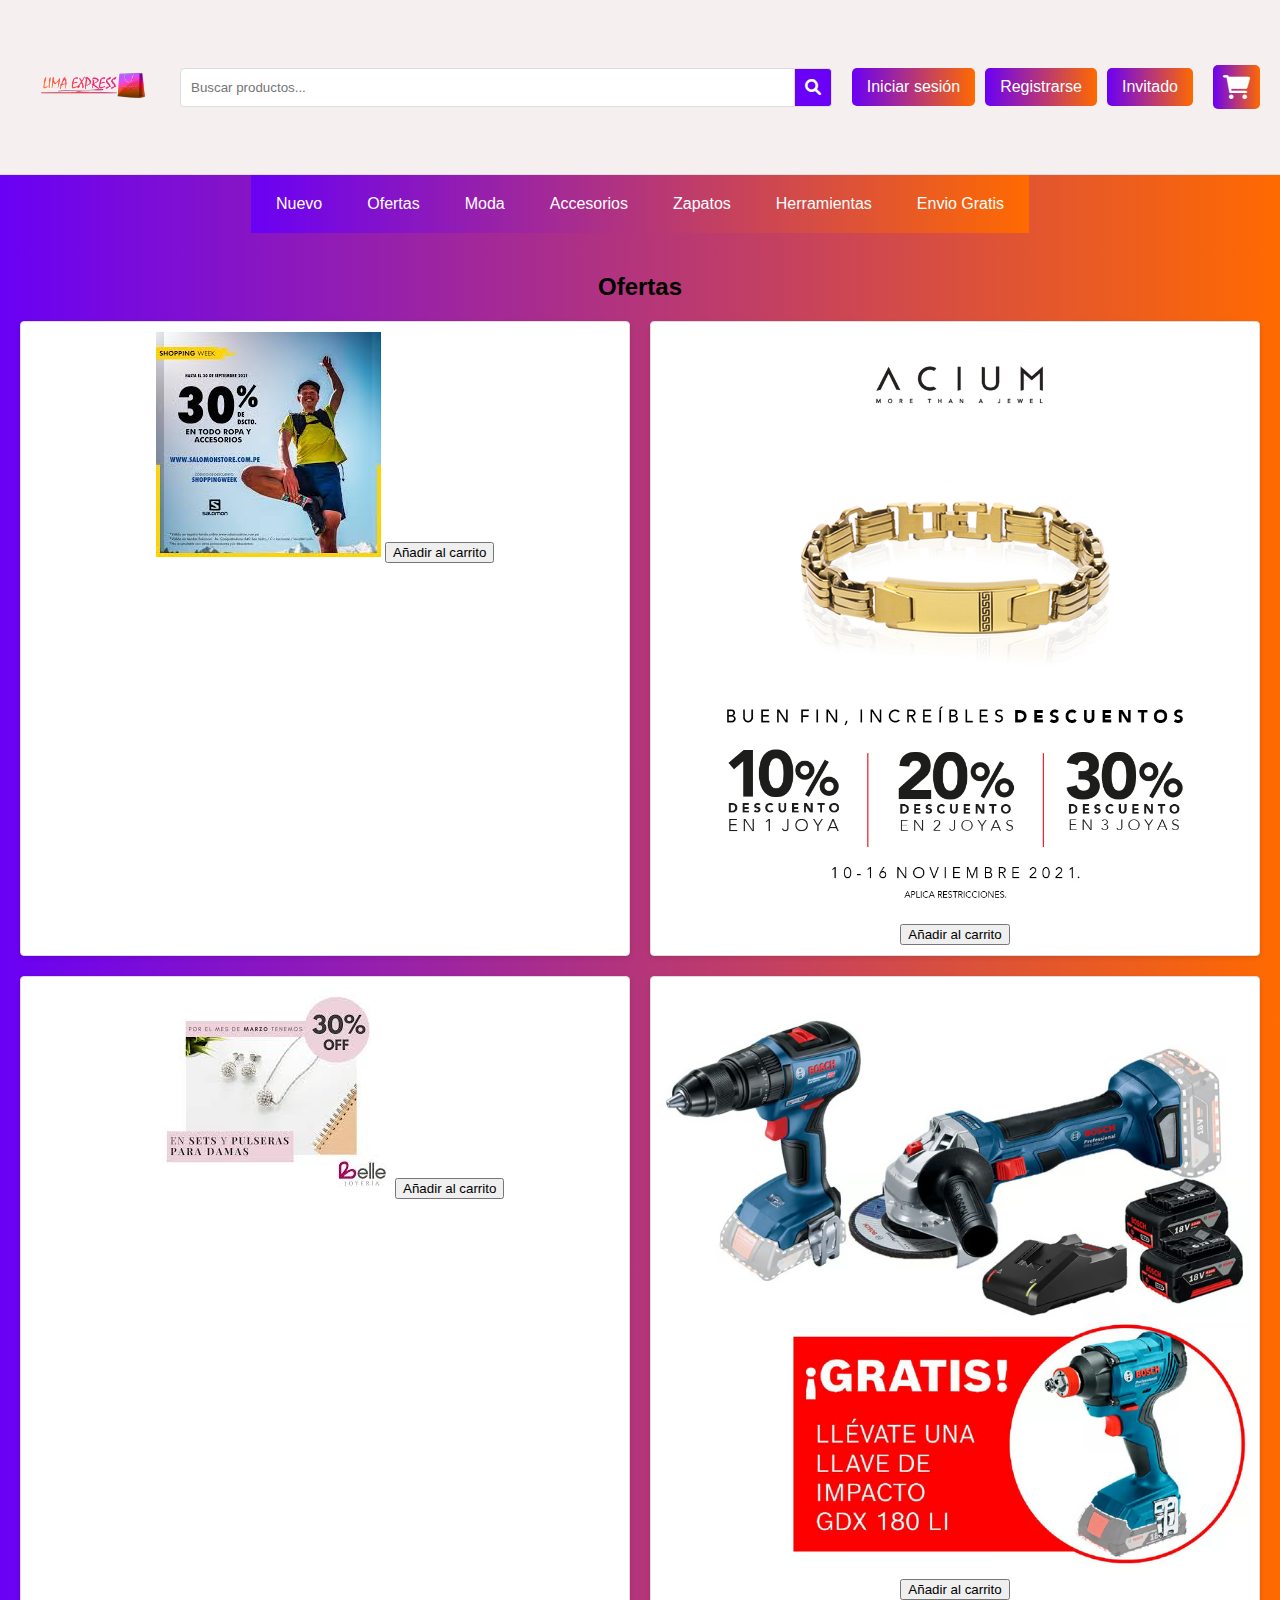
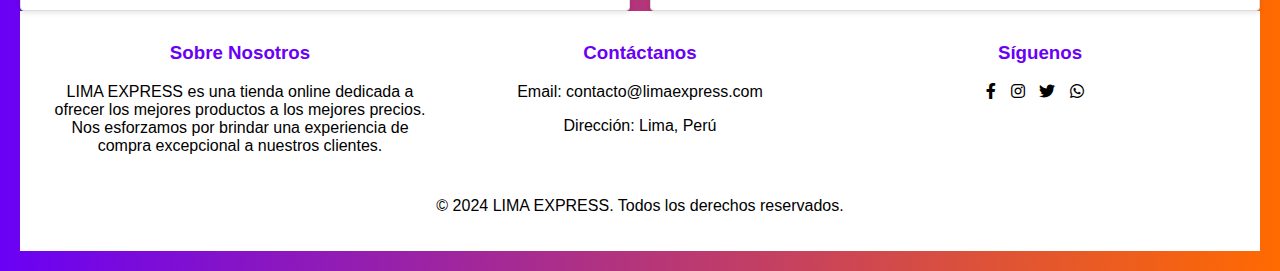
<file: PROYECTO LIMA/Ofertas.html>
<!DOCTYPE html>
<html lang="es">
<head>
    <meta charset="UTF-8">
    <meta name="viewport" content="width=device-width, initial-scale=1.0">
    <title>LIMA EXPRESS</title>
    <link rel="shortcut icon" href="img/TIENDA.png">
    <link rel="stylesheet" href="https://cdnjs.cloudflare.com/ajax/libs/font-awesome/6.0.0-beta3/css/all.min.css">
    <link rel="stylesheet" href="styles.css">
</head>
<body>
    <header>
        <div class="header-container">
            <div class="logo">
                <a href="index.html">
                    <img src="img/logo.png" alt="LIMA EXPRESS Logo" class="logo-img">
                </a>
            </div>
            <div class="search-bar">
                <form action="buscador.html" method="get">
                    <input type="text" name="query" placeholder="Buscar productos...">
                    <button type="submit"><i class="fas fa-search"></i></button>
                </form>
            </div>
            <div class="user-options">
                <a href="sesion.html">Iniciar sesión</a>
                <a href="registrarse.html">Registrarse</a>
                <a href="invitado.html">Invitado</a>
            </div>
            <div class="cart">
                <a href="carrito.html"><i class="fas fa-shopping-cart"></i></a>
            </div>
        </div>
    </header>

    <nav>
        <ul>
            <li><a href="Nuevo.html">Nuevo</a></li>
            <li><a href="Ofertas.html">Ofertas</a></li>
            <li><a href="Moda.html">Moda</a></li>
            <li><a href="Accesorios.html">Accesorios</a></li>
            <li><a href="Zapatos.html">Zapatos</a></li>
            <li><a href="herramientas.html">Herramientas</a></li>
            <li><a href="Enviogratis.html">Envio Gratis</a></li>
        </ul>
    </nav>
    <div class="container">
        <h2>Ofertas</h2>
        <div class="products">
            <div class="product">
                <img src="img/ofertas/a.jpg" alt="Producto 1">
                <button onclick="addToCart('Producto 1', 10)">Añadir al carrito</button>
            </div>
            <div class="product">
                <img src="img/ofertas/b.jpg" alt="Producto 2">
                <button onclick="addToCart('Producto 2', 20)">Añadir al carrito</button>
            </div>
            <div class="product">
                <img src="img/ofertas/c.jpg" alt="Producto 3">
                <button onclick="addToCart('Producto 3', 20)">Añadir al carrito</button>
            </div>
            <div class="product">
                <img src="img/ofertas/d.jpg" alt="Producto 4">
                <button onclick="addToCart('Producto 4', 20)">Añadir al carrito</button>
            </div>
        </div>
    <footer>
        <div class="footer-container">
            <div class="footer-about">
                <h3>Sobre Nosotros</h3>
                <p>LIMA EXPRESS es una tienda online dedicada a ofrecer los mejores productos a los mejores precios. Nos esforzamos por brindar una experiencia de compra excepcional a nuestros clientes.</p>
            </div>
            <div class="footer-contact">
                <h3>Contáctanos</h3>
                <p>Email: contacto@limaexpress.com</p>
                <p>Dirección: Lima, Perú</p>
            </div>
            <div class="footer-social">
                <h3>Síguenos</h3>
                <a href="https://www.facebook.com" target="_blank"><i class="fab fa-facebook-f"></i></a>
                <a href="https://www.instagram.com" target="_blank"><i class="fab fa-instagram"></i></a>
                <a href="https://www.twitter.com" target="_blank"><i class="fab fa-twitter"></i></a>
                <a href="https://www.whatsapp.com" target="_blank"><i class="fab fa-whatsapp"></i></a>
            </div>
        </div>
        <p>© 2024 LIMA EXPRESS. Todos los derechos reservados.</p>
    </footer>
</body>
</html>
</file>
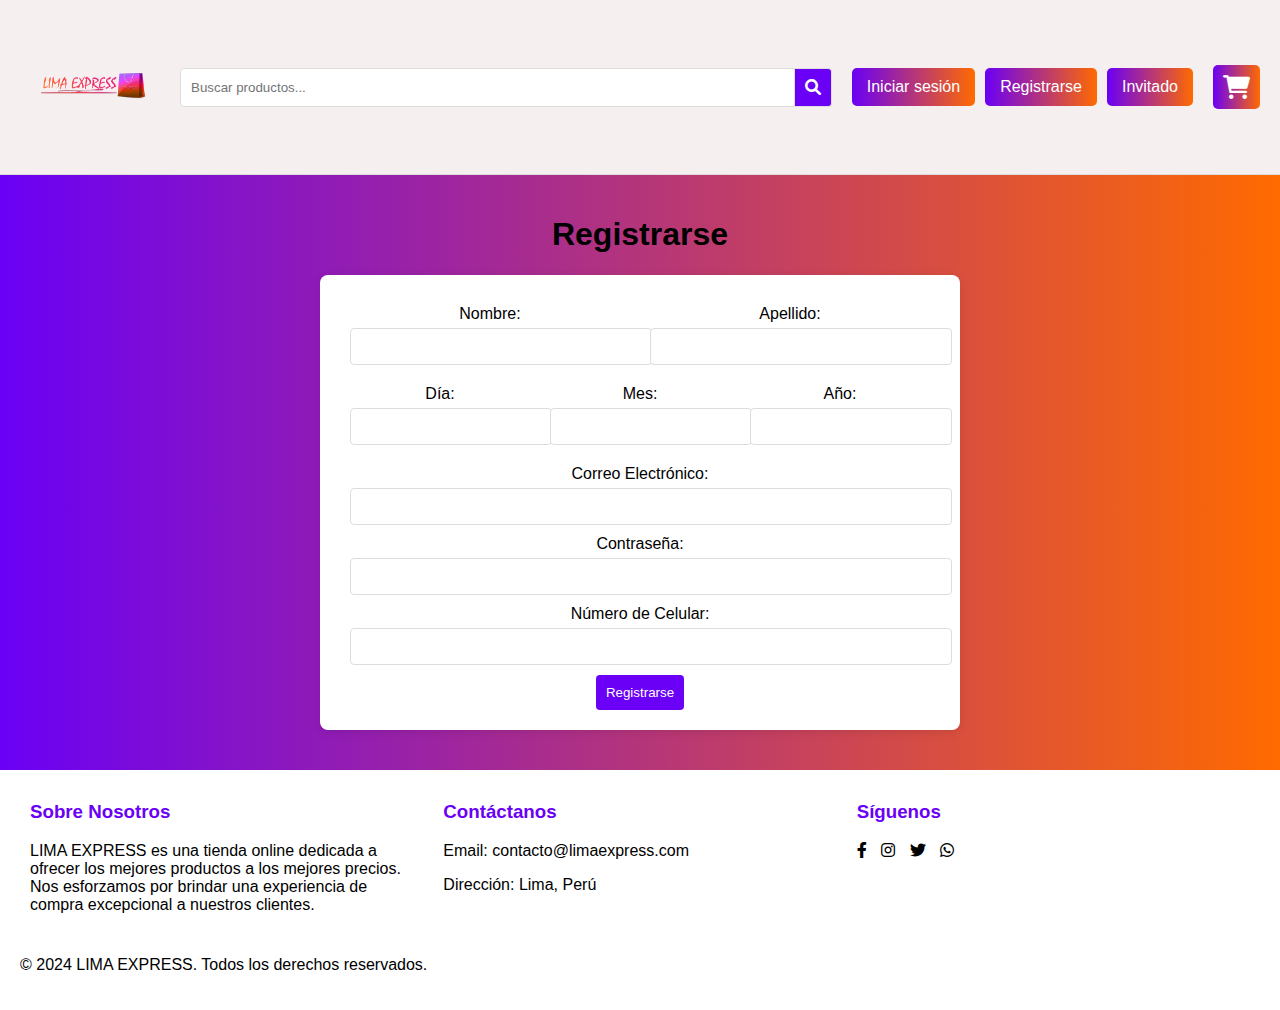
<file: PROYECTO LIMA/Registrarse.html>
<!DOCTYPE html>
<html lang="es">
<head>
    <meta charset="UTF-8">
    <meta name="viewport" content="width=device-width, initial-scale=1.0">
    <title>Registrarse - LIMA EXPRESS</title>
    <link rel="shortcut icon" href="img/TIENDA.png">
    <link rel="stylesheet" href="https://cdnjs.cloudflare.com/ajax/libs/font-awesome/6.0.0-beta3/css/all.min.css">
    <link rel="stylesheet" href="styles.css">
</head>
<body>
    <header>
        <div class="header-container">
            <div class="logo">
                <a href="index.html">
                    <img src="img/logo.png" alt="LIMA EXPRESS Logo" class="logo-img">
                </a>
            </div>
            <div class="search-bar">
                <form action="buscador.html" method="get">
                    <input type="text" name="query" placeholder="Buscar productos...">
                    <button type="submit"><i class="fas fa-search"></i></button>
                </form>
            </div>
            <div class="user-options">
                <a href="sesion.html">Iniciar sesión</a>
                <a href="registrarse.html">Registrarse</a>
                <a href="invitado.html">Invitado</a>
            </div>
            <div class="cart">
                <a href="carrito.html"><i class="fas fa-shopping-cart"></i></a>
            </div>
        </div>
    </header>

    
    <div class="container">
        <h1>Registrarse</h1>
        <form action="procesar_registro.html" method="post" class="registration-form">
            <div class="row">
                <div class="form-group">
                    <label for="nombre">Nombre:</label>
                    <input type="text" id="nombre" name="nombre" required>
                </div>
                <div class="form-group">
                    <label for="apellido">Apellido:</label>
                    <input type="text" id="apellido" name="apellido" required>
                </div>
            </div>
            <div class="row">
                <div class="form-group">
                    <label for="dia">Día:</label>
                    <input type="number" id="dia" name="dia" min="1" max="31" required>
                </div>
                <div class="form-group">
                    <label for="mes">Mes:</label>
                    <input type="number" id="mes" name="mes" min="1" max="12" required>
                </div>
                <div class="form-group">
                    <label for="anio">Año:</label>
                    <input type="number" id="anio" name="anio" min="1900" max="2024" required>
                </div>
            </div>
            <div class="form-group">
                <label for="correo">Correo Electrónico:</label>
                <input type="email" id="correo" name="correo" required>
            </div>
            <div class="form-group">
                <label for="contraseña">Contraseña:</label>
                <input type="password" id="contraseña" name="contraseña" required>
            </div>
            <div class="form-group">
                <label for="telefono">Número de Celular:</label>
                <input type="tel" id="telefono" name="telefono" required>
            </div>
            <button type="submit">Registrarse</button>
        </form>
    </div>

    <footer>
        <div class="footer-container">
            <div class="footer-about">
                <h3>Sobre Nosotros</h3>
                <p>LIMA EXPRESS es una tienda online dedicada a ofrecer los mejores productos a los mejores precios. Nos esforzamos por brindar una experiencia de compra excepcional a nuestros clientes.</p>
            </div>
            <div class="footer-contact">
                <h3>Contáctanos</h3>
                <p>Email: contacto@limaexpress.com</p>
                <p>Dirección: Lima, Perú</p>
            </div>
            <div class="footer-social">
                <h3>Síguenos</h3>
                <a href="https://www.facebook.com" target="_blank"><i class="fab fa-facebook-f"></i></a>
                <a href="https://www.instagram.com" target="_blank"><i class="fab fa-instagram"></i></a>
                <a href="https://www.twitter.com" target="_blank"><i class="fab fa-twitter"></i></a>
                <a href="https://www.whatsapp.com" target="_blank"><i class="fab fa-whatsapp"></i></a>
            </div>
        </div>
        <p>© 2024 LIMA EXPRESS. Todos los derechos reservados.</p>
    </footer>
</body>
</html>
</file>
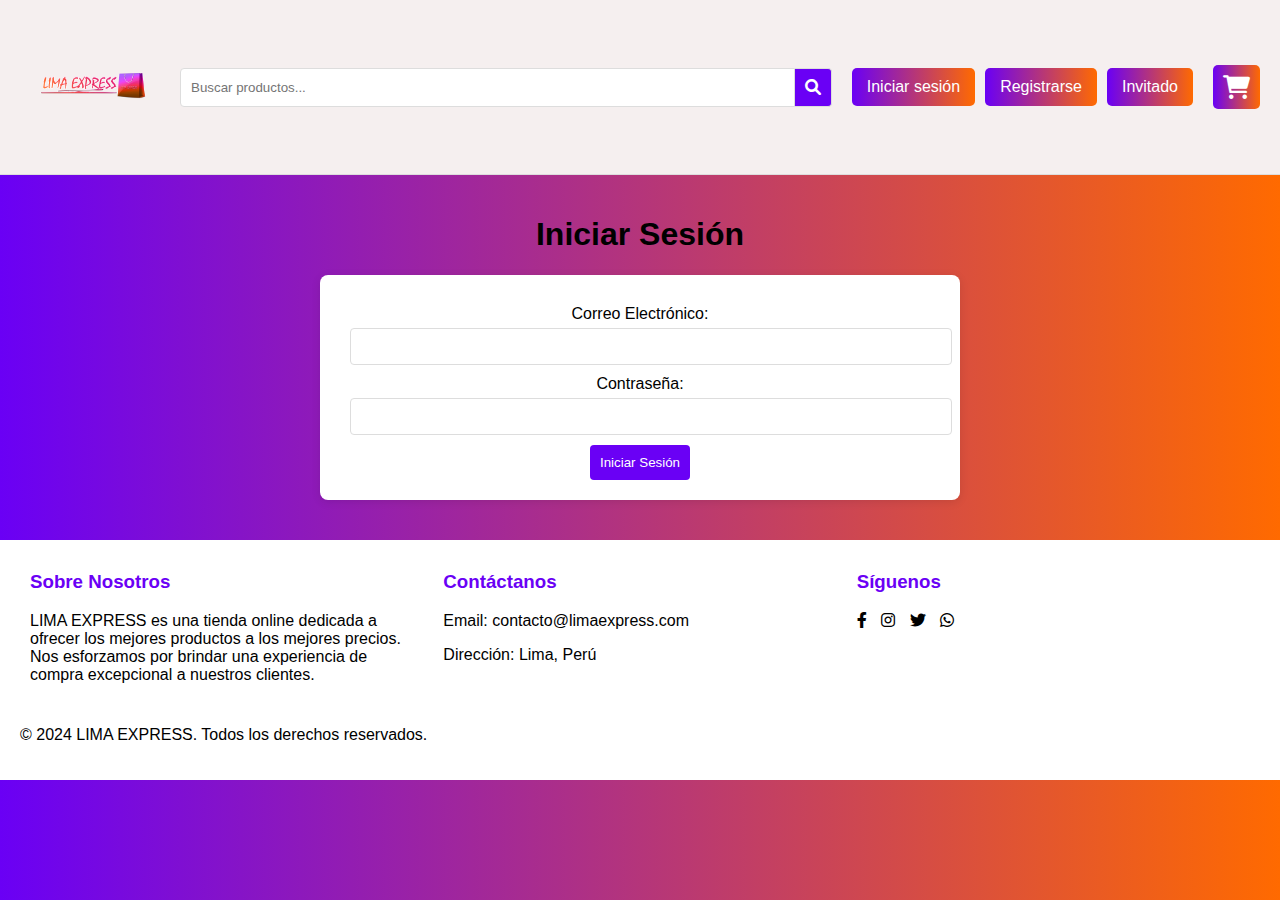
<file: PROYECTO LIMA/sesion.html>
<!DOCTYPE html>
<html lang="es">
<head>
    <meta charset="UTF-8">
    <meta name="viewport" content="width=device-width, initial-scale=1.0">
    <title>Iniciar Sesión - LIMA EXPRESS</title>
    <link rel="shortcut icon" href="img/TIENDA.png">
    <link rel="stylesheet" href="https://cdnjs.cloudflare.com/ajax/libs/font-awesome/6.0.0-beta3/css/all.min.css">
    <link rel="stylesheet" href="styles.css">
    <script src="js/javascript.js"> </script>
</head>
<body>
    <header>
        <div class="header-container">
            <div class="logo">
                <a href="index.html">
                    <img src="img/logo.png" alt="LIMA EXPRESS Logo" class="logo-img">
                </a>
            </div>
            <div class="search-bar">
                <form action="buscador.html" method="get">
                    <input type="text" name="query" placeholder="Buscar productos...">
                    <button type="submit"><i class="fas fa-search"></i></button>
                </form>
            </div>
            <div class="user-options">
                <a href="sesion.html">Iniciar sesión</a>
                <a href="registrarse.html">Registrarse</a>
                <a href="invitado.html">Invitado</a>
            </div>
            <div class="cart">
                <a href="carrito.html"><i class="fas fa-shopping-cart"></i></a>
            </div>
        </div>
    </header>

    
    <div class="container">
        <h1>Iniciar Sesión</h1>
        <form action="procesar_sesion.html" method="post" class="registration-form">
            <div class="form-group">
                <label for="correo">Correo Electrónico:</label>
                <input type="email" id="correo" name="correo" required>
            </div>
            <div class="form-group">
                <label for="contraseña">Contraseña:</label>
                <input type="password" id="contrasena" name="contraseña" required>
            </div>
            <button type="button" onclick="validar()">Iniciar Sesión</button>
        </form>
    </div>

    <footer>
        <div class="footer-container">
            <div class="footer-about">
                <h3>Sobre Nosotros</h3>
                <p>LIMA EXPRESS es una tienda online dedicada a ofrecer los mejores productos a los mejores precios. Nos esforzamos por brindar una experiencia de compra excepcional a nuestros clientes.</p>
            </div>
            <div class="footer-contact">
                <h3>Contáctanos</h3>
                <p>Email: contacto@limaexpress.com</p>
                <p>Dirección: Lima, Perú</p>
            </div>
            <div class="footer-social">
                <h3>Síguenos</h3>
                <a href="https://www.facebook.com" target="_blank"><i class="fab fa-facebook-f"></i></a>
                <a href="https://www.instagram.com" target="_blank"><i class="fab fa-instagram"></i></a>
                <a href="https://www.twitter.com" target="_blank"><i class="fab fa-twitter"></i></a>
                <a href="https://www.whatsapp.com" target="_blank"><i class="fab fa-whatsapp"></i></a>
            </div>
        </div>
        <p>© 2024 LIMA EXPRESS. Todos los derechos reservados.</p>
    </footer>
</body>
</html>
</file>
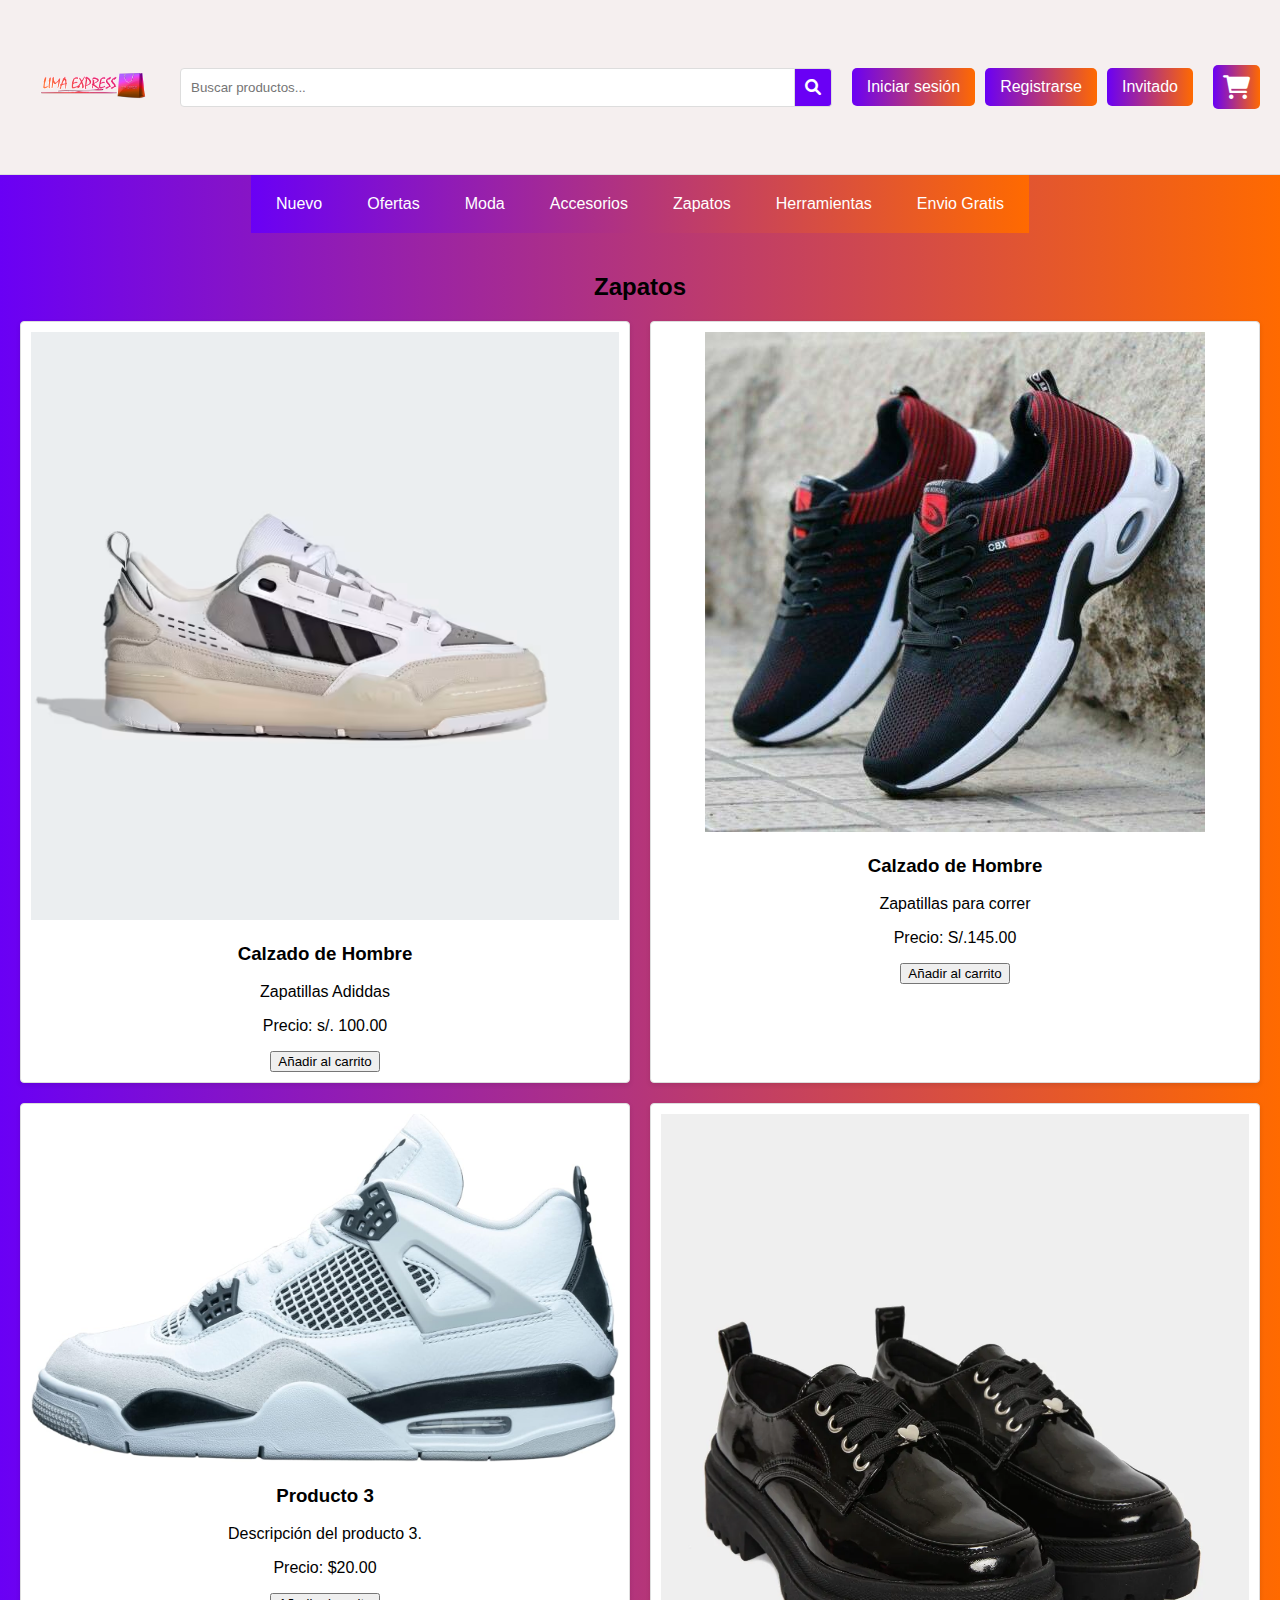
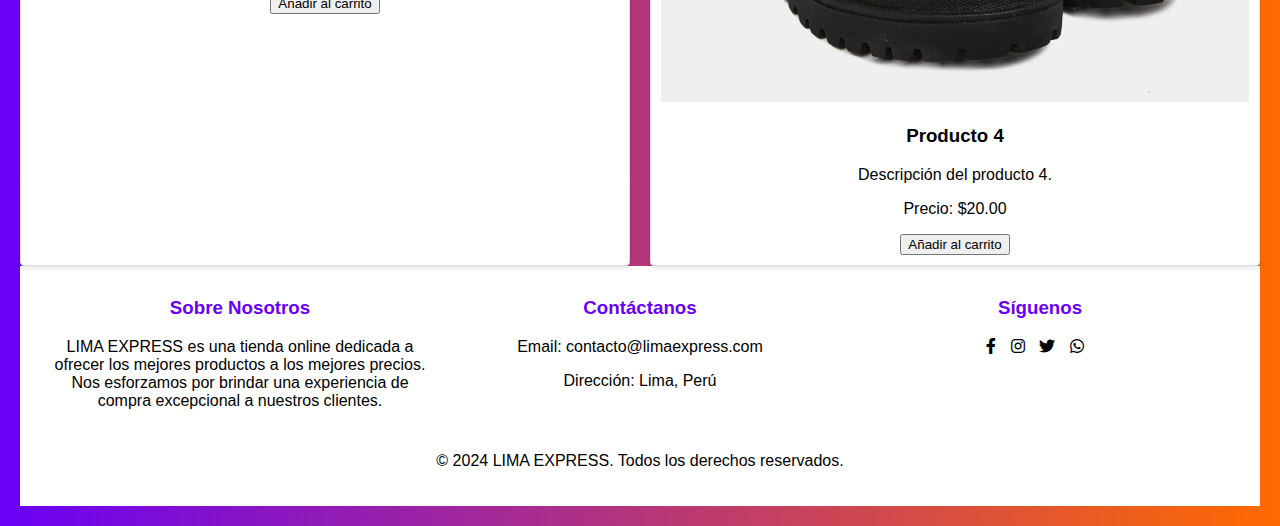
<file: PROYECTO LIMA/Zapatos.html>
<!DOCTYPE html>
<html lang="es">
<head>
    <meta charset="UTF-8">
    <meta name="viewport" content="width=device-width, initial-scale=1.0">
    <title>LIMA EXPRESS</title>
    <link rel="shortcut icon" href="img/TIENDA.png">
    <link rel="stylesheet" href="https://cdnjs.cloudflare.com/ajax/libs/font-awesome/6.0.0-beta3/css/all.min.css">
    <link rel="stylesheet" href="styles.css">
</head>
<body>
    <header>
        <div class="header-container">
            <div class="logo">
                <a href="index.html">
                    <img src="img/logo.png" alt="LIMA EXPRESS Logo" class="logo-img">
                </a>
            </div>
            <div class="search-bar">
                <form action="buscador.html" method="get">
                    <input type="text" name="query" placeholder="Buscar productos...">
                    <button type="submit"><i class="fas fa-search"></i></button>
                </form>
            </div>
            <div class="user-options">
                <a href="sesion.html">Iniciar sesión</a>
                <a href="registrarse.html">Registrarse</a>
                <a href="invitado.html">Invitado</a>
            </div>
            <div class="cart">
                <a href="carrito.html"><i class="fas fa-shopping-cart"></i></a>
            </div>
        </div>
    </header>

    <nav>
        <ul>
            <li><a href="Nuevo.html">Nuevo</a></li>
            <li><a href="Ofertas.html">Ofertas</a></li>
            <li><a href="Moda.html">Moda</a></li>
            <li><a href="Accesorios.html">Accesorios</a></li>
            <li><a href="Zapatos.html">Zapatos</a></li>
            <li><a href="herramientas.html">Herramientas</a></li>
            <li><a href="Enviogratis.html">Envio Gratis</a></li>
        </ul>
    </nav>
    <div class="container">
        <h2>Zapatos</h2>
        <div class="products">
            <div class="product">
                <img src="img/zapatos/2000.jpg" alt="Producto 1">
                <h3>Calzado de Hombre</h3>
                <p>Zapatillas Adiddas</p>
                <p>Precio: s/. 100.00</p>
                <button onclick="addToCart('Producto 1', 10)">Añadir al carrito</button>
            </div>
            <div class="product">
                <img src="img/zapatos/correr.jpg" alt="Producto 2">
                <h3>Calzado de Hombre</h3>
                <p>Zapatillas para correr</p>
                <p>Precio: S/.145.00</p>
                <button onclick="addToCart('Producto 2', 20)">Añadir al carrito</button>
            </div>
            <div class="product">
                <img src="img/zapatos/retro.jpg" alt="Producto 3">
                <h3>Producto 3</h3>
                <p>Descripción del producto 3.</p>
                <p>Precio: $20.00</p>
                <button onclick="addToCart('Producto 3', 20)">Añadir al carrito</button>
            </div>
            <div class="product">
                <img src="img/zapatos/terreneitor.jpg" alt="Producto 4">
                <h3>Producto 4</h3>
                <p>Descripción del producto 4.</p>
                <p>Precio: $20.00</p>
                <button onclick="addToCart('Producto 4', 20)">Añadir al carrito</button>
            </div>
        </div>
    <footer>
        <div class="footer-container">
            <div class="footer-about">
                <h3>Sobre Nosotros</h3>
                <p>LIMA EXPRESS es una tienda online dedicada a ofrecer los mejores productos a los mejores precios. Nos esforzamos por brindar una experiencia de compra excepcional a nuestros clientes.</p>
            </div>
            <div class="footer-contact">
                <h3>Contáctanos</h3>
                <p>Email: contacto@limaexpress.com</p>
                <p>Dirección: Lima, Perú</p>
            </div>
            <div class="footer-social">
                <h3>Síguenos</h3>
                <a href="https://www.facebook.com" target="_blank"><i class="fab fa-facebook-f"></i></a>
                <a href="https://www.instagram.com" target="_blank"><i class="fab fa-instagram"></i></a>
                <a href="https://www.twitter.com" target="_blank"><i class="fab fa-twitter"></i></a>
                <a href="https://www.whatsapp.com" target="_blank"><i class="fab fa-whatsapp"></i></a>
            </div>
        </div>
        <p>© 2024 LIMA EXPRESS. Todos los derechos reservados.</p>
    </footer>
</body>
</html>
</file>
<file: PROYECTO LIMA/styles.css>
body {
    font-family: Arial, sans-serif;
    margin: 0;
    padding: 0;
    background: linear-gradient(to right, #6a00f5, #ff6a00); 
}

header {
    background-color: #f5efef; 
    border-bottom: 1px solid #dddddd;
}

.header-container {
    display: flex;
    align-items: center;
    padding: 10px 20px;
}

.logo {
    margin-right: 10px; 
}

.logo a {
    text-decoration: none;
}

.logo-img {
    width: 150px;
    height: auto;
}


.logo-background {
    background-color: #fff; 
    padding: 10px; 
    border-radius: 5px; 
}

.search-bar {
    flex: 1; 
    display: flex;
    justify-content: flex-start; 
}

.search-bar form {
    display: flex;
    width: 100%;
}

.search-bar input {
    flex: 1;
    padding: 10px;
    border: 1px solid #ddd;
    border-radius: 4px 0 0 4px;
}

.search-bar button {
    padding: 10px;
    border: 1px solid #ddd;
    border-left: none;
    background-color: #6a00f5; 
    color: white;
    border-radius: 0 4px 4px 0;
    cursor: pointer;
}


.search-bar button i {
    font-size: 16px; 
    color: white; 
}

.user-options {
    display: flex;
    gap: 10px;
    margin-left: 20px;
}

.user-options a {
    text-decoration: none;
    color: white; 
    background: linear-gradient(to right, #6a00f5, #ff6a00); 
    padding: 10px 15px; 
    border-radius: 5px; 
    transition: background-color 0.3s;
}

.user-options a:hover {
    background: linear-gradient(to right, #ff6a00, #6a00f5); }

.cart {
    margin-left: 20px;
}

.cart a {
    text-decoration: none;
    color: white; 
    font-size: 18px;
    display: flex;
    align-items: center;
    background: linear-gradient(to right, #6a00f5, #ff6a00); 
    padding: 10px;
    border-radius: 5px; 
}

.cart i {
    font-size: 24px;
}

nav {
    display: flex;
    justify-content: center;
}

nav ul {
    list-style: none;
    padding: 10px; 
    margin: 0;
    display: flex;
    gap: 15px;
    background: linear-gradient(to right, #6a00f5, #ff6a00); 
}

nav ul li {
    position: relative;
}

nav ul li a {
    text-decoration: none;
    color: #fff; 
    padding: 10px 15px;
    display: block;
    transition: background-color 0.3s, color 0.3s;
}

nav ul li a:hover {
    background-color: rgba(255, 255, 255, 0.7);
    color: #6a00f5; 
}

nav ul li ul {
    display: none;
    position: absolute;
    top: 100%;
    left: 0;
    background-color: #fff;
    border: 1px solid #ddd;
    border-radius: 4px;
    list-style: none;
    padding: 0;
    margin: 0;
}

nav ul li:hover ul {
    display: block;
}

nav ul li ul li a {
    padding: 10px;
    white-space: nowrap;
}

nav ul li ul li a:hover {
    background-color: #007bff;
    color: #fff;
}

.container {
    padding: 20px;
    text-align: center;
}

.products {
    display: grid;
    grid-template-columns: repeat(2, 1fr); 
    gap: 20px; 
    margin-top: 2px;
}

.product {
    border: 1px solid #ddd;
    padding: 10px;
    border-radius: 4px;
    background-color: #ffffff; 
    box-shadow: 0 2px 5px rgba(0, 0, 0, 0.1); 
}

footer {
    background-color: #ffffff;
    padding: 20px;
    border-top: 1px solid #ffffff;
}

.footer-container {
    display: flex;
    justify-content: space-between;
    flex-wrap: wrap;
}

.footer-container div {
    flex: 1;
    margin: 10px;
}

.footer-container h3 {
    margin-top: 0;
    color: #6a00f5; 
}

.footer-social a {
    margin-right: 10px;
    color: #000000;
    text-decoration: none;
}

.footer-social a:hover {
    color: #007bff;
}


.registration-form {
    max-width: 600px;
    margin: 20px auto;
    padding: 20px;
    background: #fff;
    border-radius: 8px;
    box-shadow: 0 2px 10px rgba(0, 0, 0, 0.1);
}

.registration-form .row {
    display: flex;
    justify-content: space-between;
}

.registration-form .form-group {
    flex: 1;
    margin: 10px;
}

.registration-form label {
    display: block;
    margin-bottom: 5px;
}

.registration-form input {
    width: 100%;
    padding: 10px;
    border: 1px solid #ddd;
    border-radius: 4px;
}

.registration-form button {
    background-color: #6a00f5;
    color: #fff;
    padding: 10px;
    border: none;
    border-radius: 4px;
    cursor: pointer;
    transition: background-color 0.3s;
}

.registration-form button:hover {
    background-color: #ff6a00; 
}




.products {
    display: grid;
    grid-template-columns: repeat(2, 1fr); 
    gap: 20px; 
    margin-top: 20px;
}

.product {
    border: 1px solid #ddd;
    padding: 10px;
    border-radius: 4px;
    background-color: #ffffff; 
    box-shadow: 0 2px 5px rgba(0, 0, 0, 0.1); 
}

.product img {
    max-width: 100%;
    height: auto; 
}
</file>
